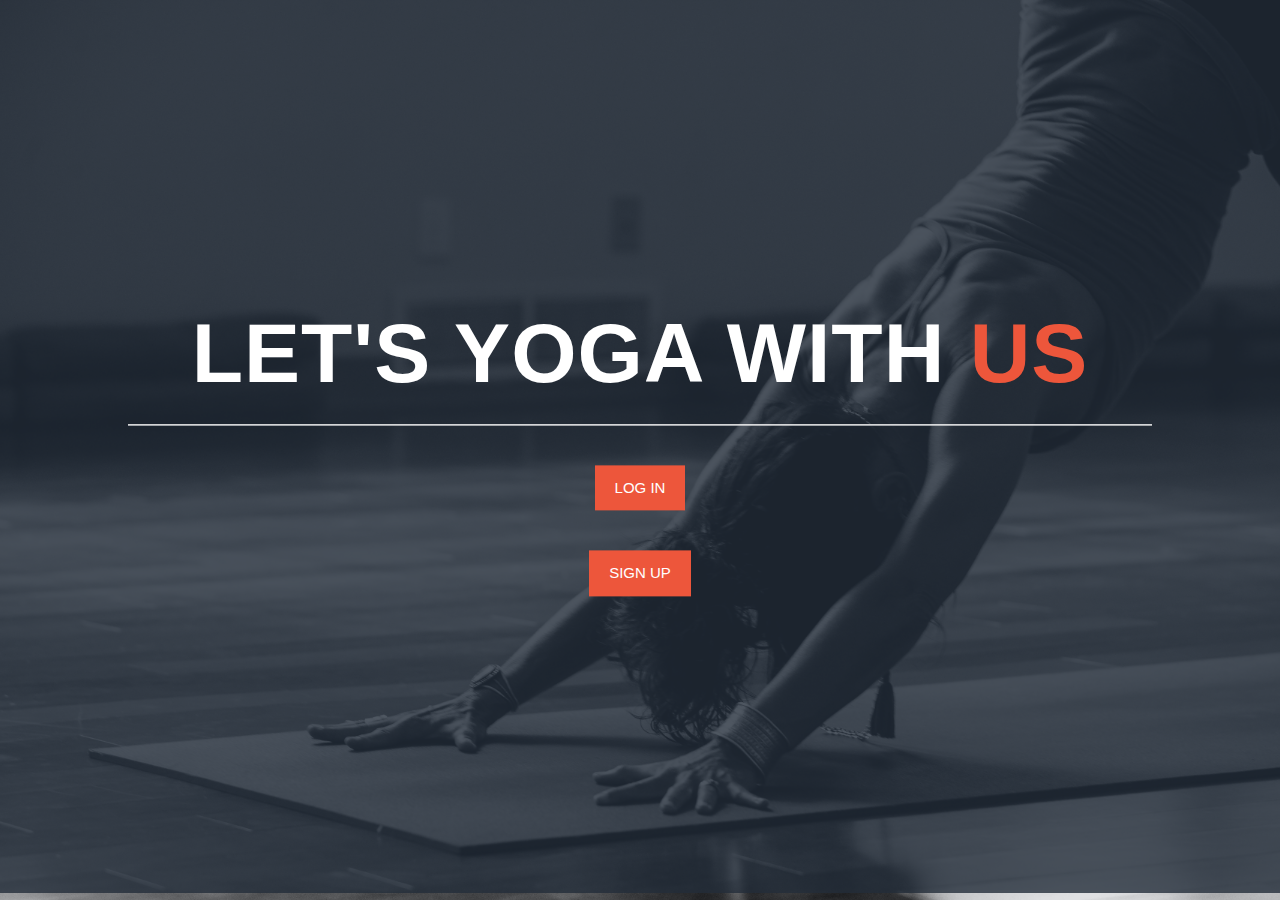
<file: index.html>
<!DOCTYPE html>
<html lang="en">

<head>

    <meta charset="utf-8">
    <meta name="viewport" content="width=device-width, initial-scale=1, shrink-to-fit=no">
    <meta name="description" content="">
    <meta name="author" content="">
    <link
        href="https://fonts.googleapis.com/css?family=Poppins:100,100i,200,200i,300,300i,400,400i,500,500i,600,600i,700,700i,800,800i,900,900i&display=swap"
        rel="stylesheet">

    <title>Home Training</title>
    <!-- Additional CSS Files -->
    <link rel="stylesheet" type="text/css" href="assets/css/bootstrap.min.css">
    <link rel="stylesheet" type="text/css" href="assets/css/font-awesome.css">
    <link rel="stylesheet" href="assets/css/templatemo-training-studio.css">

    <!-- Google login API -->
    <meta name="google-signin-client_id"
        content="917045726674-c1gb237js8rr6l16at1gtp9m15erf8kr.apps.googleusercontent.com">

    <!-- firebase -->
    <link rel="stylesheet" href="https://maxcdn.bootstrapcdn.com/bootstrap/3.3.7/css/bootstrap.min.css">
    <script src="https://ajax.googleapis.com/ajax/libs/jquery/3.3.1/jquery.min.js"></script>
    <script src="https://maxcdn.bootstrapcdn.com/bootstrap/3.3.7/js/bootstrap.min.js"></script>
</head>

<body>
    <!-- ***** Main Banner Area Start ***** -->
    <div class="main-banner" id="top">
        <img id="bg-video" src="assets/images/yoga_start.jpg" />
        </img>

        <div class="video-overlay header-text">
            <div class="caption2">
                <h2>Let's yoga with <em>US</em></h2>
                <hr color="white">
                <div class="start-button">
                    <a href="home.html">Log In</a>
                </div>
                <div class="start-button">
                    <a href="#">Sign Up</a>
                </div>
            </div>
        </div>

        
</body>

</html>
</file>
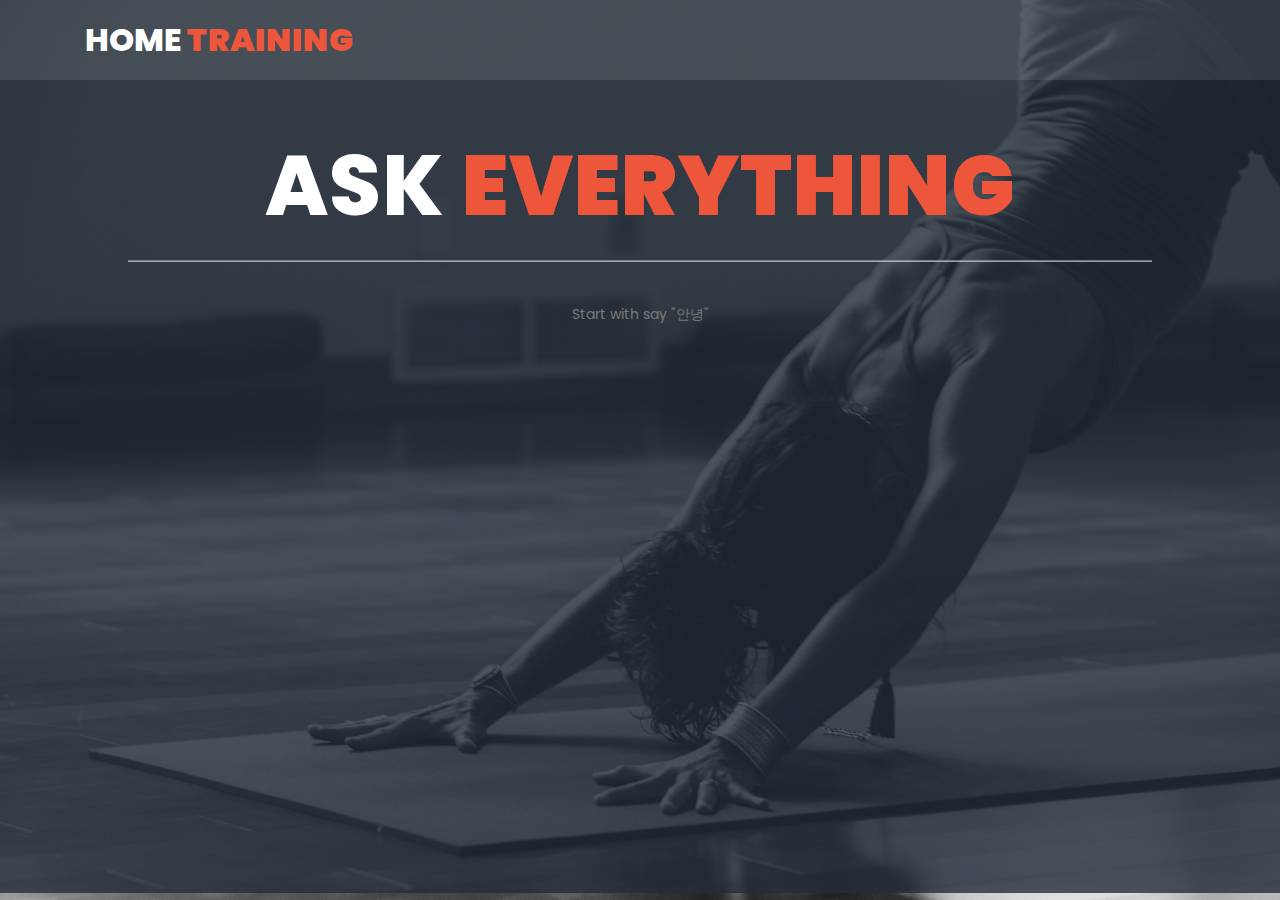
<file: chatbot.html>
<!DOCTYPE html>
<html lang="en">

<head>

    <meta charset="utf-8">
    <meta name="viewport" content="width=device-width, initial-scale=1, shrink-to-fit=no">
    <meta name="description" content="">
    <meta name="author" content="">
    <link
        href="https://fonts.googleapis.com/css?family=Poppins:100,100i,200,200i,300,300i,400,400i,500,500i,600,600i,700,700i,800,800i,900,900i&display=swap"
        rel="stylesheet">

    <title>Home Training</title>
    <!-- Additional CSS Files -->
    <link rel="stylesheet" type="text/css" href="assets/css/bootstrap.min.css">
    <link rel="stylesheet" type="text/css" href="assets/css/font-awesome.css">
    <link rel="stylesheet" href="assets/css/templatemo-training-studio.css">

    <!-- Google login API -->
    <meta name="google-signin-client_id"
        content="917045726674-c1gb237js8rr6l16at1gtp9m15erf8kr.apps.googleusercontent.com">
</head>

<body>
    <header class="header-area header-sticky">
        <div class="container">
            <div class="row">
                <div class="col-12">
                    <nav class="main-nav">
                        <!-- ***** Logo Start ***** -->
                        <a href="home.html" class="logo">Home<em> Training</em></a>
                        <!-- ***** Logo End ***** -->
                    </nav>
                </div>
            </div>
        </div>
    </header>

    <!-- ***** Main Banner Area Start ***** -->
    <div class="main-banner" id="top">
        <img id="bg-video" src="assets/images/yoga_start.jpg" />
        </img>

        <div class="video-overlay header-text">
            <div class="caption2">
                <br><h2>ask <em>everything</em></h2>
                <hr color="white"><br>
                <p>Start with say "안녕"</p><br><br>
                <iframe width="350" height="430" allow="microphone;" src="https://console.dialogflow.com/api-client/demo/embedded/67340164-2470-4cd7-8ea3-b295208eb671"></iframe>
            </div>
<!-- 
            <div class="section">
                <div style="float:center">
                    <iframe width="350" height="430" allow="microphone;" src="https://console.dialogflow.com/api-client/demo/embedded/ba72aae4-67af-4353-ae73-9547fdd35bac"></iframe> 
                </div>
            </div> -->
    </div>
        
</body>
</html>
</file>
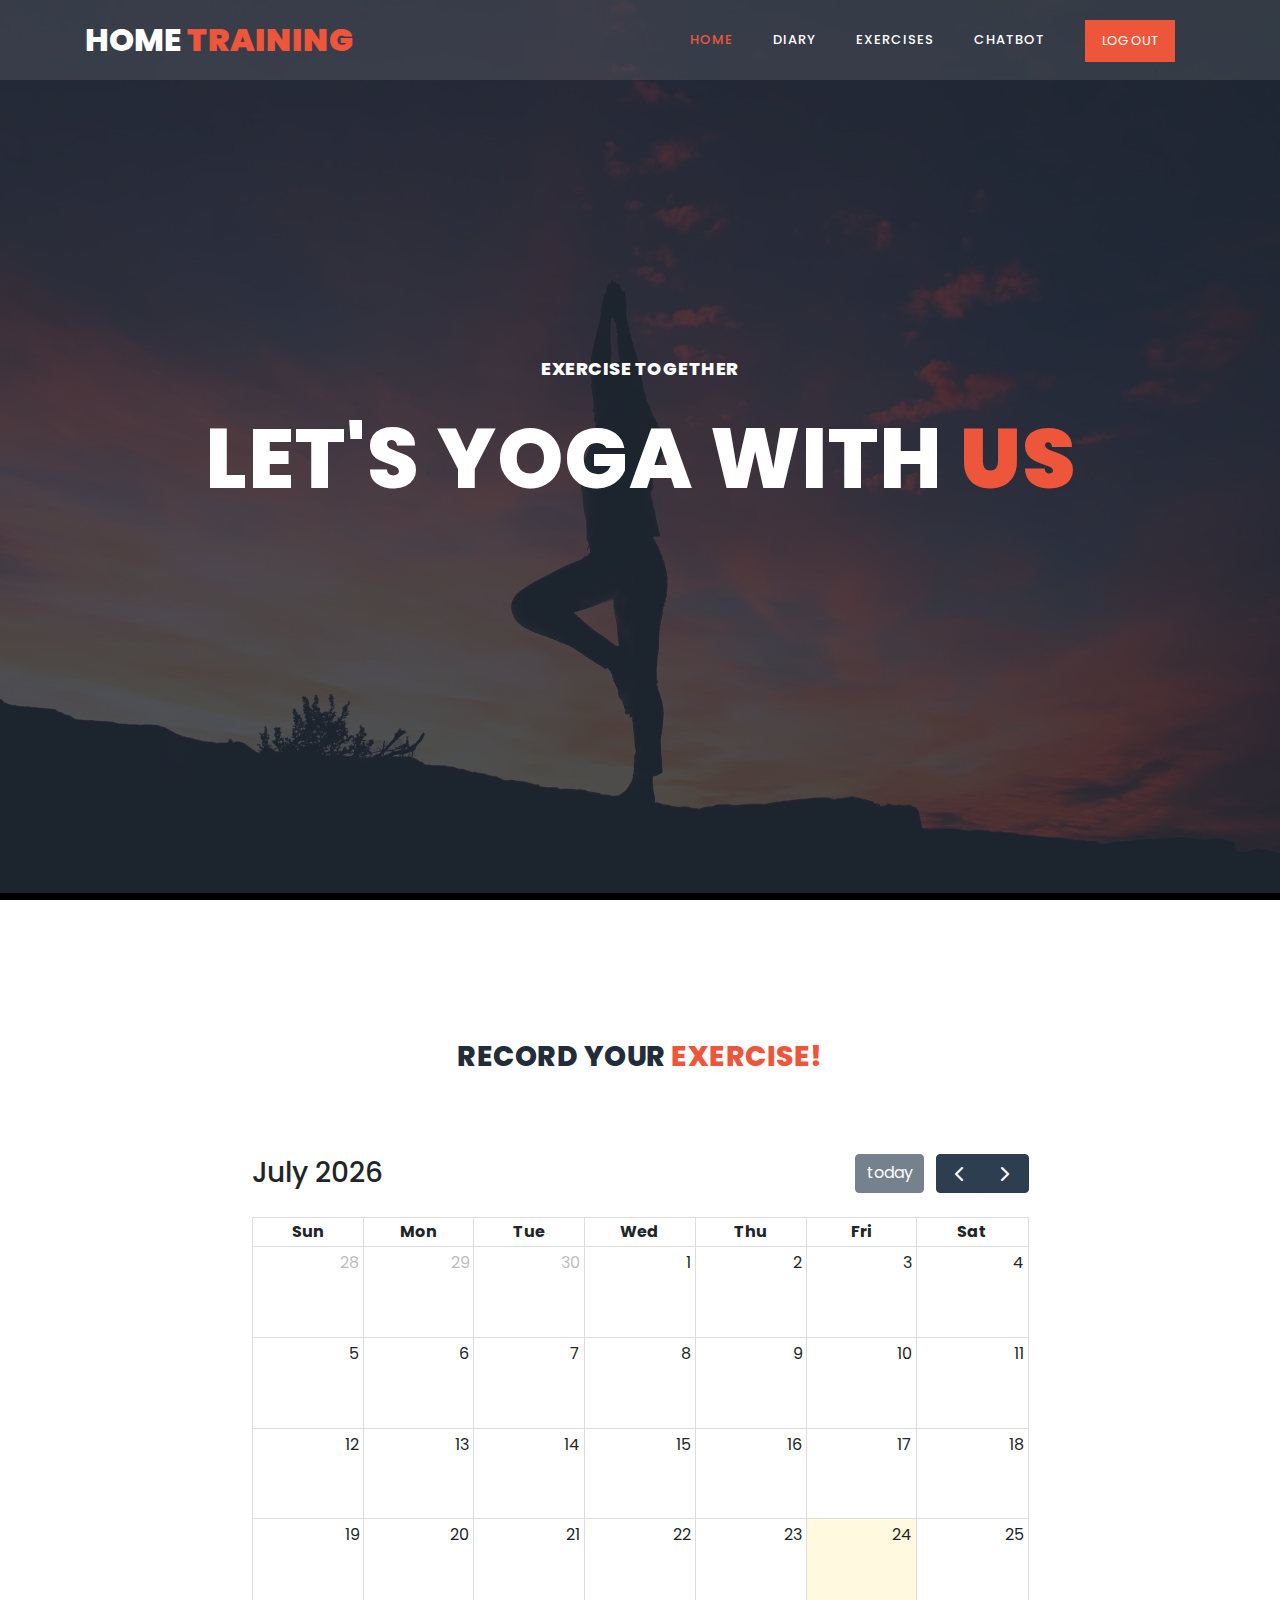
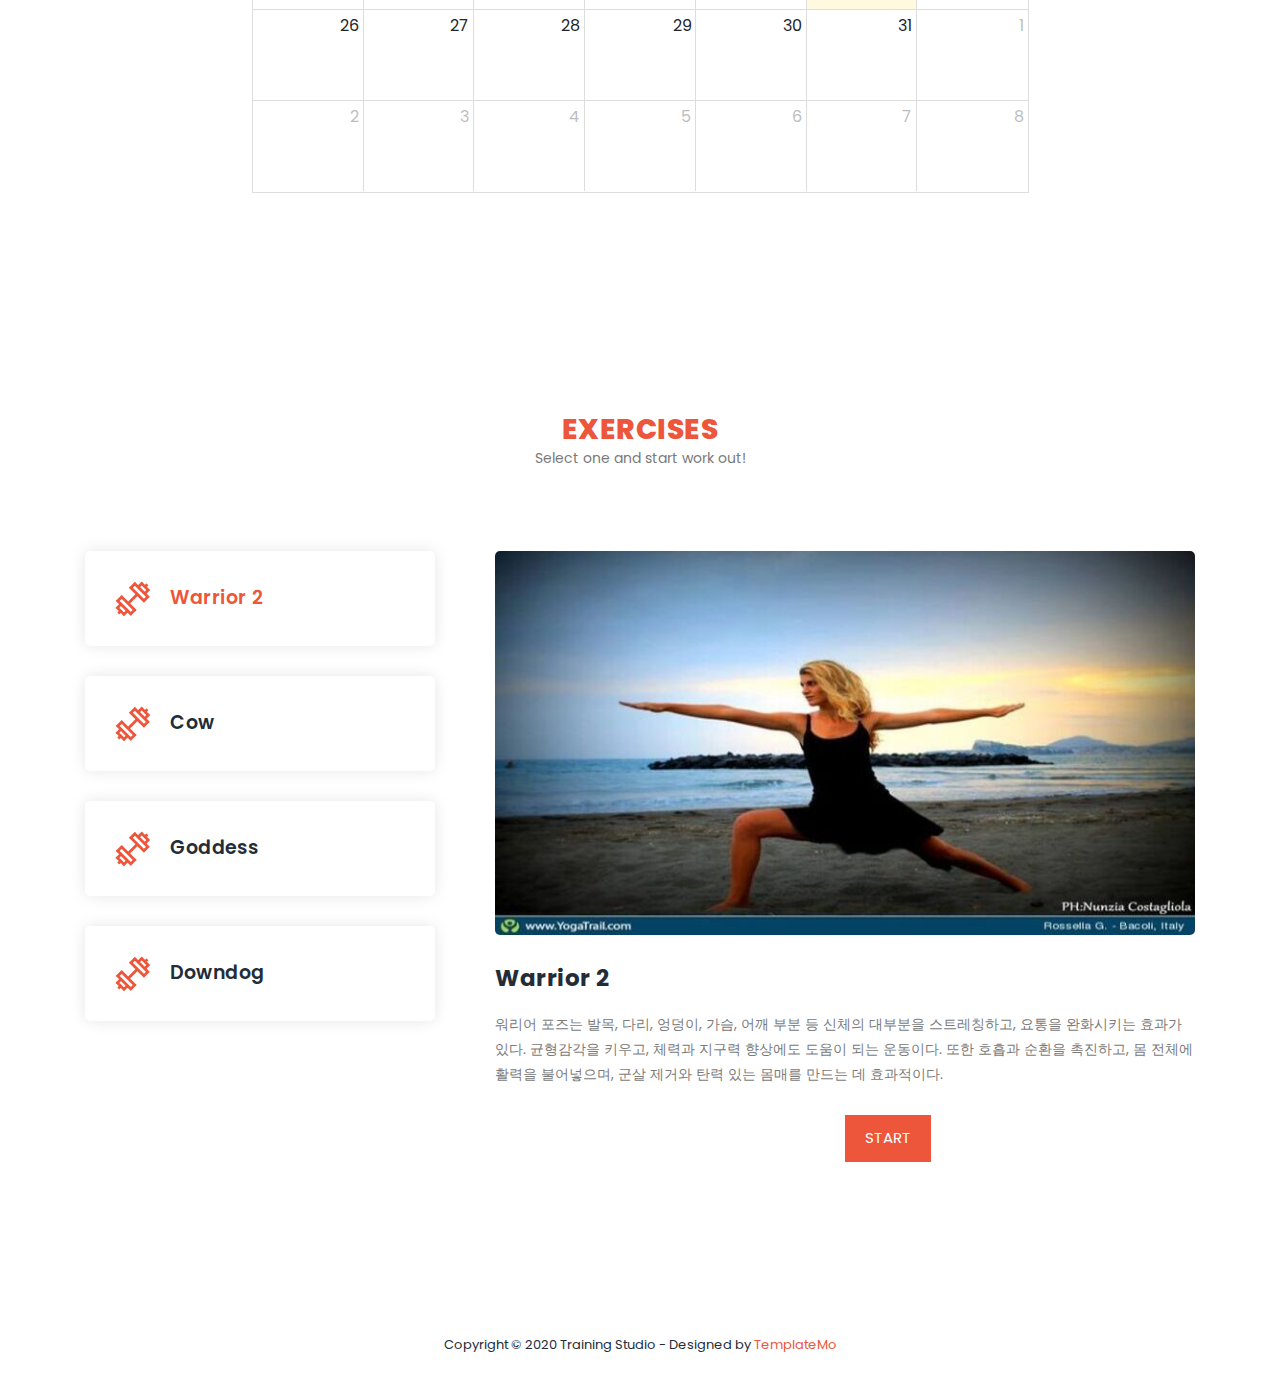
<file: home.html>
<!DOCTYPE html>
<html lang="en">

<head>

    <meta charset="utf-8">
    <meta name="viewport" content="width=device-width, initial-scale=1, shrink-to-fit=no">
    <meta name="description" content="">
    <meta name="author" content="">
    <link
        href="https://fonts.googleapis.com/css?family=Poppins:100,100i,200,200i,300,300i,400,400i,500,500i,600,600i,700,700i,800,800i,900,900i&display=swap"
        rel="stylesheet">

    <title>Home Training</title>
    <!--

TemplateMo 548 Training Studio

https://templatemo.com/tm-548-training-studio

-->
    <!-- Additional CSS Files -->
    <link rel="stylesheet" type="text/css" href="assets/css/bootstrap.min.css">

    <link rel="stylesheet" type="text/css" href="assets/css/font-awesome.css">

    <link rel="stylesheet" href="assets/css/templatemo-training-studio.css">

    <!-- Google login API -->
    <meta name="google-signin-client_id"
        content="917045726674-c1gb237js8rr6l16at1gtp9m15erf8kr.apps.googleusercontent.com">

    <!-- fullcalender -->
    <link href='fullcalendar-5.10.1/lib/main.css' rel='stylesheet' />
    <script src='fullcalendar-5.10.1/lib/main.js'></script>
    <script>

        document.addEventListener('DOMContentLoaded', function () {
            var calendarEl = document.getElementById('calendar');
            var calendar = new FullCalendar.Calendar(calendarEl, {
                initialView: 'dayGridMonth'
            });
            calendar.render();
        });

    </script>
</head>

<body>


    <!-- ***** Preloader Start ***** -->
    <div id="js-preloader" class="js-preloader">
        <div class="preloader-inner">
            <span class="dot"></span>
            <div class="dots">
                <span></span>
                <span></span>
                <span></span>
            </div>
        </div>
    </div>
    <!-- ***** Preloader End ***** -->


    <!-- ***** Header Area Start ***** -->
    <header class="header-area header-sticky">
        <div class="container">
            <div class="row">
                <div class="col-12">
                    <nav class="main-nav">
                        <!-- ***** Logo Start ***** -->
                        <a href="home.html" class="logo">Home<em> Training</em></a>
                        <!-- ***** Logo End ***** -->
                        <!-- ***** Menu Start ***** -->
                        <ul class="nav">
                            <li class="scroll-to-section"><a href="#top" class="active">Home</a></li>
                            <li class="scroll-to-section"><a href="#features">Diary</a></li>
                            <li class="scroll-to-section"><a href="#our-classes">Exercises</a></li>
                            <li class="scroll-to-section"><a href="chatbot.html">Chatbot</a></li>
                            <li id="GgCustomLogin">
                                <a href="javascript:void(0)">
                                    <span>Log out</span>
                                </a>
                            </li>
                        </ul>
                        <a class='menu-trigger'>
                            <span>Menu</span>
                        </a>
                        <!-- ***** Menu End ***** -->
                    </nav>
                </div>
            </div>
        </div>
    </header>
    <!-- ***** Header Area End ***** -->

    <!-- ***** Main Banner Area Start ***** -->
    <div class="main-banner" id="top">
        <img id="bg-video" src="assets/images/yoga_image.jpg" />
        </img>

        <div class="video-overlay header-text">
            <div class="caption">
                <h6>exercise together</h6>
                <h2>Let's yoga with <em>US</em></h2>
            </div>

        </div>

    </div>


    <!-- ***** Main Banner Area End ***** -->

    <!-- ***** Calendar Start ***** -->
    <section class="section" id="features">
        <div class="container">
            <div class="row">
                <div class="col-lg-6 offset-lg-3">
                    <div class="section-heading">
                        <h2>Record Your <em>exercise!</em></h2>
                    </div>
                </div>

            </div>
            <div id='calendar'></div>
        </div>
    </section>
    <!-- ***** Calendar End ***** -->

    <!-- ***** Our Classes Start ***** -->
    <section class="section" id="our-classes">
        <div class="container">
            <div class="row">
                <div class="col-lg-6 offset-lg-3">
                    <div class="section-heading">
                        <h2><em>Exercises</em></h2>
                        <p>Select one and start work out!</p>
                    </div>
                </div>
            </div>
            <div class="row" id="tabs">
                <div class="col-lg-4">
                    <ul>
                        <li><a href='#tabs-1'><img src="assets/images/tabs-first-icon.png" alt="">Warrior 2</a></li>
                        <li><a href='#tabs-2'><img src="assets/images/tabs-first-icon.png" alt="">Cow</a></a></li>
                        <li><a href='#tabs-3'><img src="assets/images/tabs-first-icon.png" alt="">Goddess</a></a></li>
                        <li><a href='#tabs-4'><img src="assets/images/tabs-first-icon.png" alt="">downdog</a></a></li>
                        <!-- <div class="main-rounded-button"><a href="#">View All Exercises</a></div> -->
                    </ul>
                </div>
                <div class="col-lg-8">
                    <section class='tabs-content'>
                        <article id='tabs-1'>
                            <img src="assets/images/warrior.jpg" alt="First Class">
                            <h4>Warrior 2</h4>
                            <p>워리어 포즈는 발목, 다리, 엉덩이, 가슴, 어깨 부분 등 신체의 대부분을 스트레칭하고, 요통을 완화시키는 효과가 있다.
                                균형감각을 키우고, 체력과 지구력 향상에도 도움이 되는 운동이다. 또한 호흡과 순환을 촉진하고, 몸 전체에 활력을 불어넣으며, 군살 제거와 탄력 있는 몸매를
                                만드는 데 효과적이다.
                            </p>
                            <div class="main-button">
                                <a href="warrior2.html">Start</a>
                            </div>
                        </article>
                        <article id='tabs-2'>
                            <img src="assets/images/cow.JPG" alt="Second Training">
                            <h4>Cow</h4>
                            <p>cow 자세는 통증 감소, 소화 불량 개선, 자세 교정, 평정심 유지 등의 효과가 있다. 특히 허리 부분의 통증을 감소시키는 효과를 얻을 수 있는데, 척추 주변의 근육을
                                튼튼하게 만들기 때문에 척추 질환을 예방할 수 있다. 뿐만 아니라 복부를 전체적으로 자극하고 순환을 촉진시킬 수 있어 전반적인 소화 시스템을 개선하여 소화 불량이나
                                변비 등을 예방할 수 있다.
                            </p>
                            <div class="main-button">
                                <a href="cow.html">Start</a>
                            </div>
                        </article>
                        <article id='tabs-3'>
                            <img src="assets/images/goddess.jpg" alt="Third Class">
                            <h4>Goddess</h4>
                            <p>이 동작은 힙을 유연성과 하체의 근력을 동시에 키울 수 있는 동작으로 하체가 약하신 분이나 골반이 틀어지신 분들, 특히 임산부와 여성분들에게 자주 추천하는
                                자세이다.</p><br>
                            <div class="main-button">
                                <a href="goddess.html">Start</a>
                            </div>
                        </article>
                        <article id='tabs-4'>
                            <img src="assets/images/downdog.jpg" alt="Fourth Training">
                            <h4>Downdog</h4>
                            <p>개가 기지개를 펴는 자세와 비슷하여 이름 붙여진 downdog 자세는 가장 효과적인 전신 스트레칭이라고 할 수 있다. 피로 회복, 혈액 순환, 허리 강화, 상체 근육과 골밀도 향상
                                등의 효과가 있다. 이 자세는 머리보다 심장이 위로 가기 때문에 몸 전체의 혈액의 흐름을 촉진하여 독소 제거, 면역력 향상, 혈압 조절 등의 많은 효과를 볼 수 있다. 
                                또한 팔과 어깨의 힘으로 체중을 버텨야 하기에 상체의 힘을 기르고 골밀도를 유지하는 데 도움을 주기도 한다.                                
                            </p>
                            <div class="main-button">
                                <a href="downdog.html">Start</a>
                            </div>
                        </article>
                    </section>
                </div>
            </div>
        </div>
    </section>
    <!-- ***** Our Classes End ***** -->

    <!-- ***** Footer Start ***** -->
    <footer>
        <div class="container">
            <div class="row">
                <div class="col-lg-12">
                    <p>Copyright &copy; 2020 Training Studio

                        - Designed by <a rel="nofollow" href="https://templatemo.com" class="tm-text-link"
                            target="_parent">TemplateMo</a></p>

                    <!-- You shall support us a little via PayPal to info@templatemo.com -->

                </div>
            </div>
        </div>
    </footer>

    <!-- jQuery -->
    <script src="assets/js/jquery-2.1.0.min.js"></script>

    <!-- Bootstrap -->
    <script src="assets/js/popper.js"></script>
    <script src="assets/js/bootstrap.min.js"></script>

    <!-- Plugins -->
    <script src="assets/js/scrollreveal.min.js"></script>
    <script src="assets/js/waypoints.min.js"></script>
    <script src="assets/js/jquery.counterup.min.js"></script>
    <script src="assets/js/imgfix.min.js"></script>
    <script src="assets/js/mixitup.js"></script>
    <script src="assets/js/accordions.js"></script>

    <!-- Global Init -->
    <script src="assets/js/custom.js"></script>


    </script>


    <!-- Google Login API -->

    <script>

        //처음 실행하는 함수
        function init() {
            gapi.load('auth2', function () {
                gapi.auth2.init();
                options = new gapi.auth2.SigninOptionsBuilder();
                options.setPrompt('select_account');
                // 추가는 Oauth 승인 권한 추가 후 띄어쓰기 기준으로 추가
                options.setScope('email profile openid https://www.googleapis.com/auth/user.birthday.read');
                // 인스턴스의 함수 호출 - element에 로그인 기능 추가
                // GgCustomLogin은 li태그안에 있는 ID, 위에 설정한 options와 아래 성공,실패시 실행하는 함수들
                gapi.auth2.getAuthInstance().attachClickHandler('GgCustomLogin', options, onSignIn, onSignInFailure);
            })
        }

        function onSignIn(googleUser) {
            var access_token = googleUser.getAuthResponse().access_token
            $.ajax({
                // people api를 이용하여 프로필 및 생년월일에 대한 선택동의후 가져온다.
                url: 'https://people.googleapis.com/v1/people/me'
                // key에 자신의 API 키를 넣습니다.
                , data: { personFields: 'birthdays', key: 'AIzaSyBOdmeC4SOSzXmPGLEM2vZueqiBSWKg3wk', 'access_token': access_token }
                , method: 'GET'
            })
                .done(function (e) {
                    //프로필을 가져온다.
                    var profile = googleUser.getBasicProfile();
                    console.log(profile)
                })
                .fail(function (e) {
                    console.log(e);
                })
        }
        function onSignInFailure(t) {
            console.log(t);
        }
    </script>

</body>

</html>
</file>
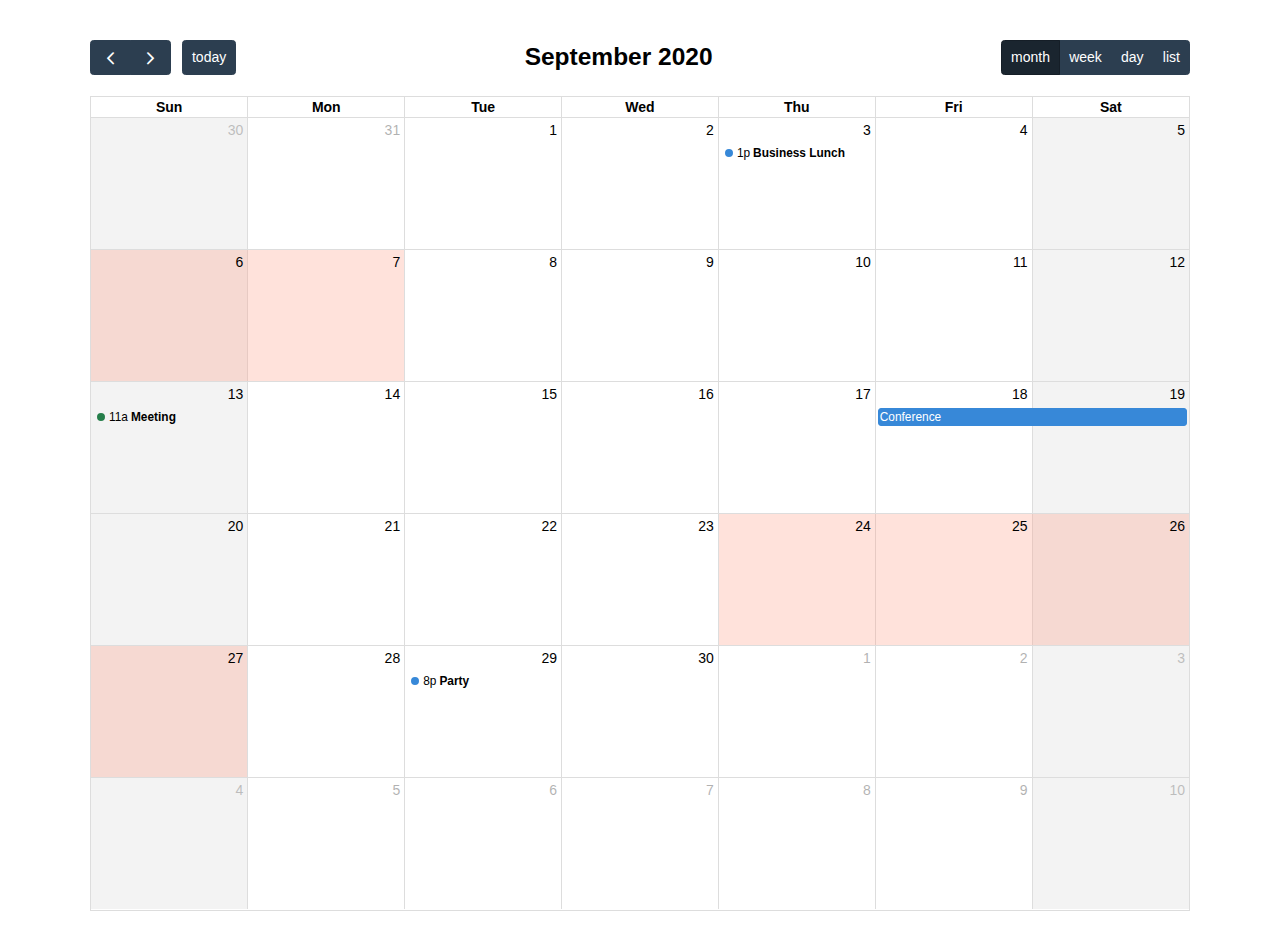
<file: fullcalendar-5.10.1/examples/background-events.html>
<!DOCTYPE html>
<html>
<head>
<meta charset='utf-8' />
<link href='../lib/main.css' rel='stylesheet' />
<script src='../lib/main.js'></script>
<script>

  document.addEventListener('DOMContentLoaded', function() {
    var calendarEl = document.getElementById('calendar');

    var calendar = new FullCalendar.Calendar(calendarEl, {
      headerToolbar: {
        left: 'prev,next today',
        center: 'title',
        right: 'dayGridMonth,timeGridWeek,timeGridDay,listMonth'
      },
      initialDate: '2020-09-12',
      navLinks: true, // can click day/week names to navigate views
      businessHours: true, // display business hours
      editable: true,
      selectable: true,
      events: [
        {
          title: 'Business Lunch',
          start: '2020-09-03T13:00:00',
          constraint: 'businessHours'
        },
        {
          title: 'Meeting',
          start: '2020-09-13T11:00:00',
          constraint: 'availableForMeeting', // defined below
          color: '#257e4a'
        },
        {
          title: 'Conference',
          start: '2020-09-18',
          end: '2020-09-20'
        },
        {
          title: 'Party',
          start: '2020-09-29T20:00:00'
        },

        // areas where "Meeting" must be dropped
        {
          groupId: 'availableForMeeting',
          start: '2020-09-11T10:00:00',
          end: '2020-09-11T16:00:00',
          display: 'background'
        },
        {
          groupId: 'availableForMeeting',
          start: '2020-09-13T10:00:00',
          end: '2020-09-13T16:00:00',
          display: 'background'
        },

        // red areas where no events can be dropped
        {
          start: '2020-09-24',
          end: '2020-09-28',
          overlap: false,
          display: 'background',
          color: '#ff9f89'
        },
        {
          start: '2020-09-06',
          end: '2020-09-08',
          overlap: false,
          display: 'background',
          color: '#ff9f89'
        }
      ]
    });

    calendar.render();
  });

</script>
<style>

  body {
    margin: 40px 10px;
    padding: 0;
    font-family: Arial, Helvetica Neue, Helvetica, sans-serif;
    font-size: 14px;
  }

  #calendar {
    max-width: 1100px;
    margin: 0 auto;
  }

</style>
</head>
<body>

  <div id='calendar'></div>

</body>
</html>
</file>
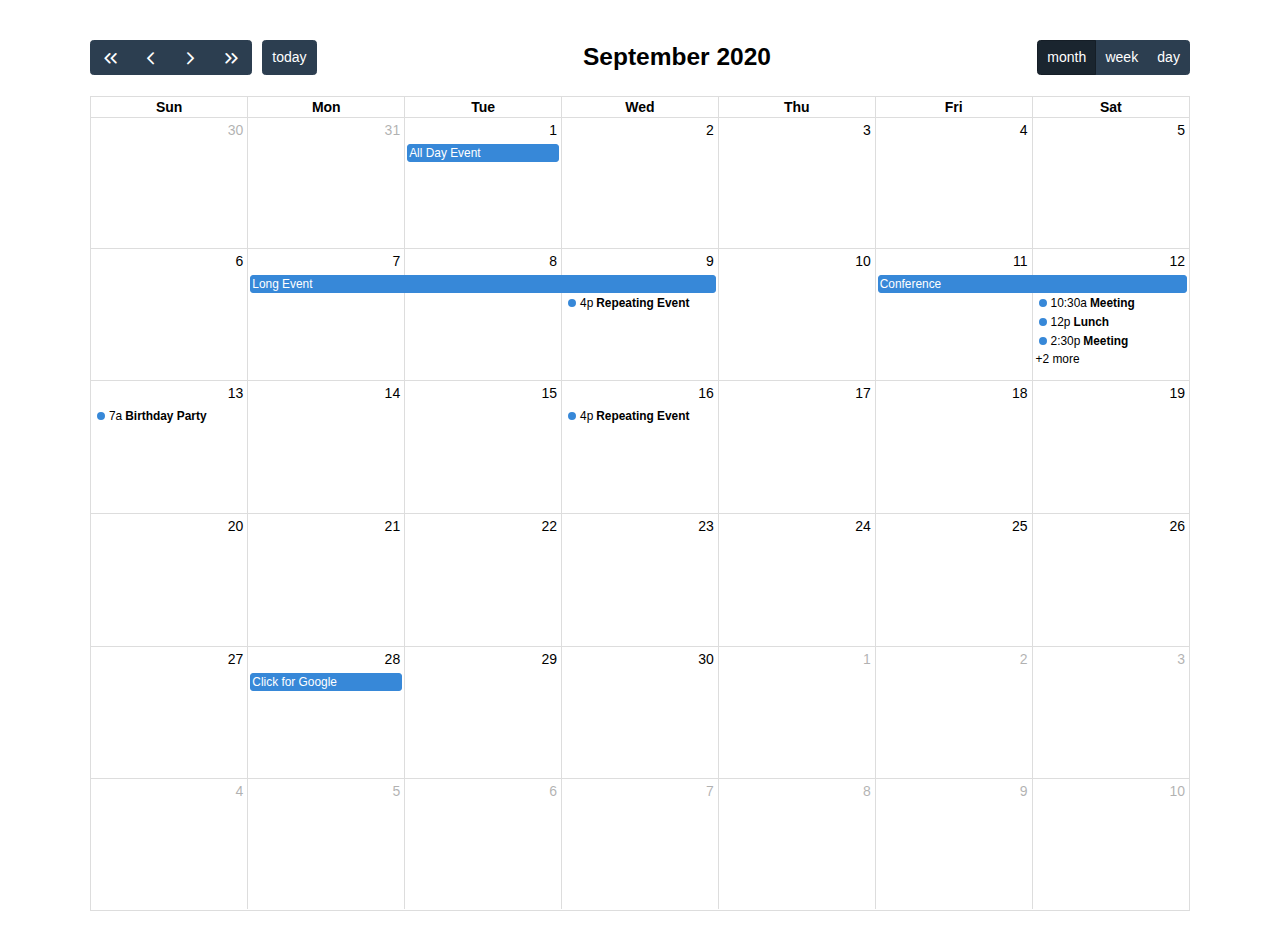
<file: fullcalendar-5.10.1/examples/daygrid-views.html>
<!DOCTYPE html>
<html>
<head>
<meta charset='utf-8' />
<link href='../lib/main.css' rel='stylesheet' />
<script src='../lib/main.js'></script>
<script>

  document.addEventListener('DOMContentLoaded', function() {
    var calendarEl = document.getElementById('calendar');

    var calendar = new FullCalendar.Calendar(calendarEl, {
      headerToolbar: {
        left: 'prevYear,prev,next,nextYear today',
        center: 'title',
        right: 'dayGridMonth,dayGridWeek,dayGridDay'
      },
      initialDate: '2020-09-12',
      navLinks: true, // can click day/week names to navigate views
      editable: true,
      dayMaxEvents: true, // allow "more" link when too many events
      events: [
        {
          title: 'All Day Event',
          start: '2020-09-01'
        },
        {
          title: 'Long Event',
          start: '2020-09-07',
          end: '2020-09-10'
        },
        {
          groupId: 999,
          title: 'Repeating Event',
          start: '2020-09-09T16:00:00'
        },
        {
          groupId: 999,
          title: 'Repeating Event',
          start: '2020-09-16T16:00:00'
        },
        {
          title: 'Conference',
          start: '2020-09-11',
          end: '2020-09-13'
        },
        {
          title: 'Meeting',
          start: '2020-09-12T10:30:00',
          end: '2020-09-12T12:30:00'
        },
        {
          title: 'Lunch',
          start: '2020-09-12T12:00:00'
        },
        {
          title: 'Meeting',
          start: '2020-09-12T14:30:00'
        },
        {
          title: 'Happy Hour',
          start: '2020-09-12T17:30:00'
        },
        {
          title: 'Dinner',
          start: '2020-09-12T20:00:00'
        },
        {
          title: 'Birthday Party',
          start: '2020-09-13T07:00:00'
        },
        {
          title: 'Click for Google',
          url: 'http://google.com/',
          start: '2020-09-28'
        }
      ]
    });

    calendar.render();
  });

</script>
<style>

  body {
    margin: 40px 10px;
    padding: 0;
    font-family: Arial, Helvetica Neue, Helvetica, sans-serif;
    font-size: 14px;
  }

  #calendar {
    max-width: 1100px;
    margin: 0 auto;
  }

</style>
</head>
<body>

  <div id='calendar'></div>

</body>
</html>
</file>
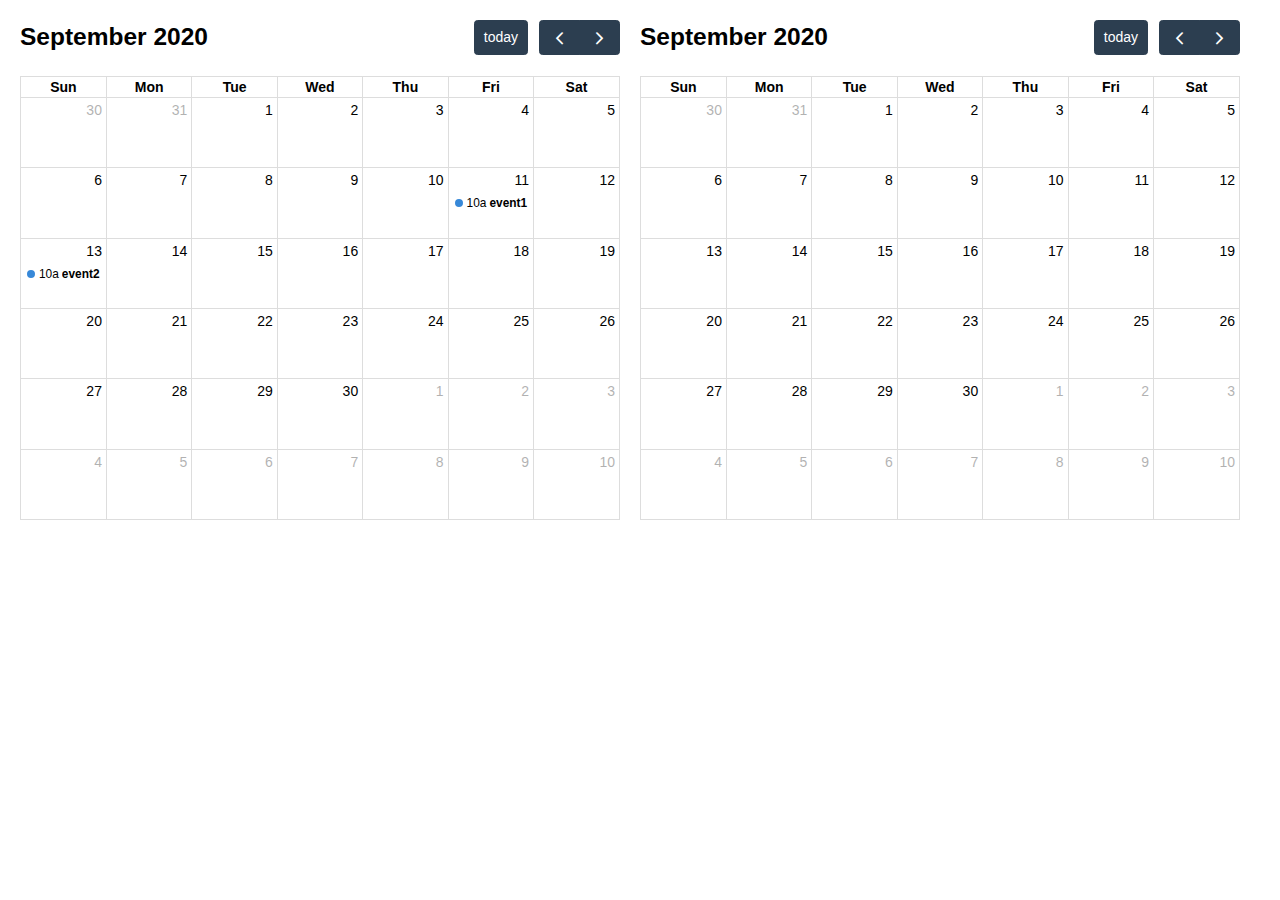
<file: fullcalendar-5.10.1/examples/external-dragging-2cals.html>
<!DOCTYPE html>
<html>
<head>
<meta charset='utf-8' />
<link href='../lib/main.css' rel='stylesheet' />
<script src='../lib/main.js'></script>
<script>

  document.addEventListener('DOMContentLoaded', function() {
    var srcCalendarEl = document.getElementById('source-calendar');
    var destCalendarEl = document.getElementById('destination-calendar');

    var srcCalendar = new FullCalendar.Calendar(srcCalendarEl, {
      editable: true,
      initialDate: '2020-09-12',
      events: [
        {
          title: 'event1',
          start: '2020-09-11T10:00:00',
          end: '2020-09-11T16:00:00'
        },
        {
          title: 'event2',
          start: '2020-09-13T10:00:00',
          end: '2020-09-13T16:00:00'
        }
      ],
      eventLeave: function(info) {
        console.log('event left!', info.event);
      }
    });

    var destCalendar = new FullCalendar.Calendar(destCalendarEl, {
      initialDate: '2020-09-12',
      editable: true,
      droppable: true, // will let it receive events!
      eventReceive: function(info) {
        console.log('event received!', info.event);
      }
    });

    srcCalendar.render();
    destCalendar.render();
  });

</script>
<style>

  body {
    margin: 20px 0 0 20px;
    font-size: 14px;
    font-family: Arial, Helvetica Neue, Helvetica, sans-serif;
  }

  #source-calendar,
  #destination-calendar {
    float: left;
    width: 600px;
    margin: 0 20px 20px 0;
  }

</style>
</head>
<body>

  <div id='source-calendar'></div>
  <div id='destination-calendar'></div>

</body>
</html>
</file>
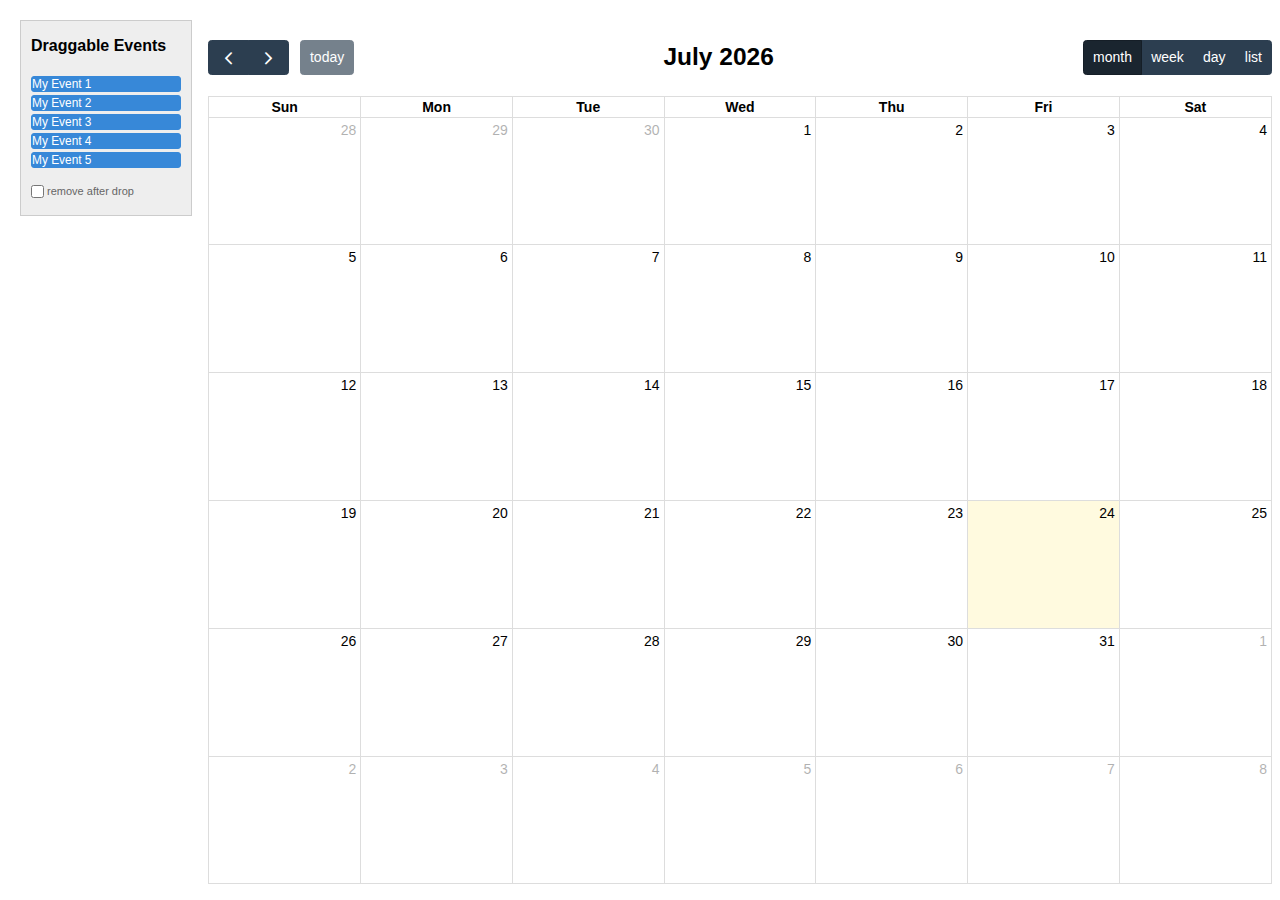
<file: fullcalendar-5.10.1/examples/external-dragging-builtin.html>
<!DOCTYPE html>
<html>
<head>
<meta charset='utf-8' />
<link href='../lib/main.css' rel='stylesheet' />
<script src='../lib/main.js'></script>
<script>

  document.addEventListener('DOMContentLoaded', function() {

    /* initialize the external events
    -----------------------------------------------------------------*/

    var containerEl = document.getElementById('external-events-list');
    new FullCalendar.Draggable(containerEl, {
      itemSelector: '.fc-event',
      eventData: function(eventEl) {
        return {
          title: eventEl.innerText.trim()
        }
      }
    });

    //// the individual way to do it
    // var containerEl = document.getElementById('external-events-list');
    // var eventEls = Array.prototype.slice.call(
    //   containerEl.querySelectorAll('.fc-event')
    // );
    // eventEls.forEach(function(eventEl) {
    //   new FullCalendar.Draggable(eventEl, {
    //     eventData: {
    //       title: eventEl.innerText.trim(),
    //     }
    //   });
    // });

    /* initialize the calendar
    -----------------------------------------------------------------*/

    var calendarEl = document.getElementById('calendar');
    var calendar = new FullCalendar.Calendar(calendarEl, {
      headerToolbar: {
        left: 'prev,next today',
        center: 'title',
        right: 'dayGridMonth,timeGridWeek,timeGridDay,listWeek'
      },
      editable: true,
      droppable: true, // this allows things to be dropped onto the calendar
      drop: function(arg) {
        // is the "remove after drop" checkbox checked?
        if (document.getElementById('drop-remove').checked) {
          // if so, remove the element from the "Draggable Events" list
          arg.draggedEl.parentNode.removeChild(arg.draggedEl);
        }
      }
    });
    calendar.render();

  });

</script>
<style>

  body {
    margin-top: 40px;
    font-size: 14px;
    font-family: Arial, Helvetica Neue, Helvetica, sans-serif;
  }

  #external-events {
    position: fixed;
    left: 20px;
    top: 20px;
    width: 150px;
    padding: 0 10px;
    border: 1px solid #ccc;
    background: #eee;
    text-align: left;
  }

  #external-events h4 {
    font-size: 16px;
    margin-top: 0;
    padding-top: 1em;
  }

  #external-events .fc-event {
    margin: 3px 0;
    cursor: move;
  }

  #external-events p {
    margin: 1.5em 0;
    font-size: 11px;
    color: #666;
  }

  #external-events p input {
    margin: 0;
    vertical-align: middle;
  }

  #calendar-wrap {
    margin-left: 200px;
  }

  #calendar {
    max-width: 1100px;
    margin: 0 auto;
  }

</style>
</head>
<body>
  <div id='wrap'>

    <div id='external-events'>
      <h4>Draggable Events</h4>

      <div id='external-events-list'>
        <div class='fc-event fc-h-event fc-daygrid-event fc-daygrid-block-event'>
          <div class='fc-event-main'>My Event 1</div>
        </div>
        <div class='fc-event fc-h-event fc-daygrid-event fc-daygrid-block-event'>
          <div class='fc-event-main'>My Event 2</div>
        </div>
        <div class='fc-event fc-h-event fc-daygrid-event fc-daygrid-block-event'>
          <div class='fc-event-main'>My Event 3</div>
        </div>
        <div class='fc-event fc-h-event fc-daygrid-event fc-daygrid-block-event'>
          <div class='fc-event-main'>My Event 4</div>
        </div>
        <div class='fc-event fc-h-event fc-daygrid-event fc-daygrid-block-event'>
          <div class='fc-event-main'>My Event 5</div>
        </div>
      </div>

      <p>
        <input type='checkbox' id='drop-remove' />
        <label for='drop-remove'>remove after drop</label>
      </p>
    </div>

    <div id='calendar-wrap'>
      <div id='calendar'></div>
    </div>

  </div>
</body>
</html>
</file>
<file: assets/css/templatemo-training-studio.css>
/*

TemplateMo 548 Training Studio

https://templatemo.com/tm-548-training-studio

*/

/* ---------------------------------------------
Table of contents
------------------------------------------------
01. font & reset css
02. reset
03. global styles
04. header
05. banner
06. features
07. testimonials
08. contact
09. footer
10. preloader
11. search
12. portfolio

--------------------------------------------- */
/* 
---------------------------------------------
font & reset css
--------------------------------------------- 
*/
@import url("https://fonts.googleapis.com/css?family=Poppins:100,100i,200,200i,300,300i,400,400i,500,500i,600,600i,700,700i,800,800i,900,900i");
/* 
---------------------------------------------
reset
--------------------------------------------- 
*/
html, body, div, span, applet, object, iframe, h1, h2, h3, h4, h5, h6, p, blockquote, div
pre, a, abbr, acronym, address, big, cite, code, del, dfn, em, font, img, ins, kbd, q,
s, samp, small, strike, strong, sub, sup, tt, var, b, u, i, center, dl, dt, dd, ol, ul, li,
figure, header, nav, section, article, aside, footer, figcaption {
  margin: 0;
  padding: 0;
  border: 0;
  outline: 0;
}

.clearfix:after {
  content: ".";
  display: block;
  clear: both;
  visibility: hidden;
  line-height: 0;
  height: 0;
}

.clearfix {
  display: inline-block;
}

html[xmlns] .clearfix {
  display: block;
}

* html .clearfix {
  height: 1%;
}

ul, li {
  padding: 0;
  margin: 0;
  list-style: none;
  
}

header, nav, section, article, aside, footer, hgroup {
  display: block;
}

* {
  box-sizing: border-box;
}

html, body {
  font-family: 'Poppins', sans-serif;
  font-weight: 400;
  background-color: #fff;
  font-size: 16px;
  -ms-text-size-adjust: 100%;
  -webkit-font-smoothing: antialiased;
  -moz-osx-font-smoothing: grayscale;
}

a {
  text-decoration: none !important;
}

h1, h2, h3, h4, h5, h6 {
  margin-top: 0px;
  margin-bottom: 0px;
}

ul {
  margin-bottom: 0px;
}

p {
  font-size: 14px;
  line-height: 25px;
  color: #7a7a7a;
}

/* 
---------------------------------------------
global styles
--------------------------------------------- 
*/
html,
body {
  background: #fff;
  font-family: 'Poppins', sans-serif;
}

::selection {
  background: #ed563b;
  color: #fff;
}

::-moz-selection {
  background: #ed563b;
  color: #fff;
}

@media (max-width: 991px) {
  html, body {
    overflow-x: hidden;
  }
  .mobile-top-fix {
    margin-top: 30px;
    margin-bottom: 0px;
  }
  .mobile-bottom-fix {
    margin-bottom: 30px;
  }
  .mobile-bottom-fix-big {
    margin-bottom: 60px;
  }
}

.section-heading {
  text-align: center;
  margin-top: 140px;
  margin-bottom: 80px;
}

.section-heading h2 {
  font-size: 28px;
  font-weight: 800;
  color: #232d39;
  text-transform: uppercase;
  letter-spacing: 0.5px;
  margin-top: 0px;
  margin-bottom: 0px;
}

.section-heading h2 em {
  font-style: normal;
  color: #ed563b;
}

.section-heading img {
  margin: 20px auto;
}

.dark-bg h2 {
  color: #fff;
}

.dark-bg p {
  color: #fff;
}

.main-button a {
  position:relative;
  left:50%;
  display: inline-block;
  font-size: 15px;
  padding: 12px 20px;
  background-color: #ed563b;
  color: #fff;
  text-align: center;
  font-weight: 400;
  text-transform: uppercase;
  transition: all .3s;
}

.main-button a:hover {
  background-color: #f9735b;
}

.start-button a {
  left:50%;
  display: inline-block;
  font-size: 15px;
  padding: 12px 20px;
  background-color: #ed563b;
  color: #fff;
  text-align: center;
  font-weight: 400;
  text-transform: uppercase;
  transition: all .3s;
  margin-top:20px;
  margin-bottom: 20px;
}

.start-button a:hover {
  background-color: #f9735b;
}


/* 
---------------------------------------------
header
--------------------------------------------- 
*/

.background-header {
  background: rgba(250,250,250,0.99) !important;
  height: 80px!important;
  position: fixed!important;
  top: 0px;
  left: 0px;
  right: 0px;
  box-shadow: 0px 0px 10px rgba(0,0,0,0.15)!important;
}

.background-header .logo,
.background-header .main-nav .nav li a {
  color: #232d39!important;
}

.background-header .main-nav .nav li:last-child a {
  color: #fff !important;
}

.background-header .main-nav .nav li:last-child a:hover {
  color: #fff!important;
}

.background-header .main-nav .nav li:hover a {
  color: #ed563b!important;
}

.background-header .nav li a.active {
  color: #ed563b!important;
}

.header-area {
  position: absolute;
  top: 0px;
  left: 0px;
  right: 0px;
  z-index: 100;
  height: 80px;
  background: rgba(250,250,250,0.1);
  -webkit-transition: all .5s ease 0s;
  -moz-transition: all .5s ease 0s;
  -o-transition: all .5s ease 0s;
  transition: all .5s ease 0s;
}

.header-area .main-nav {
  min-height: 80px;
  background: transparent;
}

.header-area .main-nav .logo {
  line-height: 80px;
  color: #fff;
  font-size: 32px;
  font-weight: 800;
  text-transform: uppercase;
  float: left;
  -webkit-transition: all 0.3s ease 0s;
  -moz-transition: all 0.3s ease 0s;
  -o-transition: all 0.3s ease 0s;
  transition: all 0.3s ease 0s;
}

.header-area .main-nav .logo em {
  font-style: normal;
  color: #ed563b;
  font-weight: 900;
}

.header-area .main-nav .nav {
  float: right;
  margin-top: 27px;
  margin-right: 0px;
  background-color: transparent;
  -webkit-transition: all 0.3s ease 0s;
  -moz-transition: all 0.3s ease 0s;
  -o-transition: all 0.3s ease 0s;
  transition: all 0.3s ease 0s;
  position: relative;
  z-index: 999;
}

.header-area .main-nav .nav li {
  padding-left: 20px;
  padding-right: 20px;
}

.header-area .main-nav .nav li a {
  display: block;
  font-weight: 500;
  font-size: 13px;
  color: #7a7a7a;
  text-transform: uppercase;
  -webkit-transition: all 0.3s ease 0s;
  -moz-transition: all 0.3s ease 0s;
  -o-transition: all 0.3s ease 0s;
  transition: all 0.3s ease 0s;
  height: 40px;
  line-height: 40px;
  border: transparent;
  letter-spacing: 1px;
}

.header-area .main-nav .nav li a {
  color: #fff;
}

.header-area .main-nav .nav li:last-child a {
  display: inline-block;
  font-size: 13px;
  padding: 11px 17px;
  background-color: #ed563b;
  color: #fff;
  text-align: center;
  font-weight: 400;
  letter-spacing: 0px;
  text-transform: uppercase;
  transition: all .3s;
  height: auto;
  line-height: 20px;
}

.header-area .main-nav .nav li:last-child a:hover {
  background-color: #f9735b;
  opacity: 1;
}

.header-area .main-nav .nav li:hover a,
.header-area .main-nav .nav li a.active {
  color: #ed563b!important;
  opacity: 1;
}

.background-header .main-nav .nav li:hover a,
.background-header .main-nav .nav li a.active {
  color: #ed563b!important;
  opacity: 1;
}

.header-area .main-nav .menu-trigger {
  cursor: pointer;
  display: block;
  position: absolute;
  top: 23px;
  width: 32px;
  height: 40px;
  text-indent: -9999em;
  z-index: 99;
  right: 40px;
  display: none;
}

.header-area .main-nav .menu-trigger span,
.header-area .main-nav .menu-trigger span:before,
.header-area .main-nav .menu-trigger span:after {
  -moz-transition: all 0.4s;
  -o-transition: all 0.4s;
  -webkit-transition: all 0.4s;
  transition: all 0.4s;
  background-color: #1e1e1e;
  display: block;
  position: absolute;
  width: 30px;
  height: 2px;
  left: 0;
}

.background-header .main-nav .menu-trigger span,
.background-header .main-nav .menu-trigger span:before,
.background-header .main-nav .menu-trigger span:after {
  background-color: #1e1e1e;
}

.header-area .main-nav .menu-trigger span:before,
.header-area .main-nav .menu-trigger span:after {
  -moz-transition: all 0.4s;
  -o-transition: all 0.4s;
  -webkit-transition: all 0.4s;
  transition: all 0.4s;
  background-color: #1e1e1e;
  display: block;
  position: absolute;
  width: 30px;
  height: 2px;
  left: 0;
  width: 75%;
}

.background-header .main-nav .menu-trigger span:before,
.background-header .main-nav .menu-trigger span:after {
  background-color: #1e1e1e;
}

.header-area .main-nav .menu-trigger span:before,
.header-area .main-nav .menu-trigger span:after {
  content: "";
}

.header-area .main-nav .menu-trigger span {
  top: 16px;
}

.header-area .main-nav .menu-trigger span:before {
  -moz-transform-origin: 33% 100%;
  -ms-transform-origin: 33% 100%;
  -webkit-transform-origin: 33% 100%;
  transform-origin: 33% 100%;
  top: -10px;
  z-index: 10;
}

.header-area .main-nav .menu-trigger span:after {
  -moz-transform-origin: 33% 0;
  -ms-transform-origin: 33% 0;
  -webkit-transform-origin: 33% 0;
  transform-origin: 33% 0;
  top: 10px;
}

.header-area .main-nav .menu-trigger.active span,
.header-area .main-nav .menu-trigger.active span:before,
.header-area .main-nav .menu-trigger.active span:after {
  background-color: transparent;
  width: 100%;
}

.header-area .main-nav .menu-trigger.active span:before {
  -moz-transform: translateY(6px) translateX(1px) rotate(45deg);
  -ms-transform: translateY(6px) translateX(1px) rotate(45deg);
  -webkit-transform: translateY(6px) translateX(1px) rotate(45deg);
  transform: translateY(6px) translateX(1px) rotate(45deg);
  background-color: #1e1e1e;
}

.background-header .main-nav .menu-trigger.active span:before {
  background-color: #1e1e1e;
}

.header-area .main-nav .menu-trigger.active span:after {
  -moz-transform: translateY(-6px) translateX(1px) rotate(-45deg);
  -ms-transform: translateY(-6px) translateX(1px) rotate(-45deg);
  -webkit-transform: translateY(-6px) translateX(1px) rotate(-45deg);
  transform: translateY(-6px) translateX(1px) rotate(-45deg);
  background-color: #1e1e1e;
}

.background-header .main-nav .menu-trigger.active span:after {
  background-color: #1e1e1e;
}

.header-area.header-sticky {
  min-height: 80px;
}

.header-area.header-sticky .nav {
  margin-top: 20px !important;
}

.header-area.header-sticky .nav li a.active {
  color: #ed563b;
}

@media (max-width: 1200px) {
  .header-area .main-nav .nav li {
    padding-left: 12px;
    padding-right: 12px;
  }
  .header-area .main-nav:before {
    display: none;
  }
}

@media (max-width: 767px) {
  .header-area .main-nav .logo {
    color: #1e1e1e;
  }
  .header-area.header-sticky .nav li a:hover,
  .header-area.header-sticky .nav li a.active {
    color: #ed563b!important;
    opacity: 1;
  }
  .header-area {
    background-color: #f7f7f7;
    padding: 0px 15px;
    height: 80px;
    box-shadow: none;
    text-align: center;
  }
  .header-area .container {
    padding: 0px;
  }
  .header-area .logo {
    margin-left: 30px;
  }
  .header-area .menu-trigger {
    display: block !important;
  }
  .header-area .main-nav {
    overflow: hidden;
  }
  .header-area .main-nav .nav {
    float: none;
    width: 100%;
    display: none;
    -webkit-transition: all 0s ease 0s;
    -moz-transition: all 0s ease 0s;
    -o-transition: all 0s ease 0s;
    transition: all 0s ease 0s;
    margin-left: 0px;
  }
  .header-area .main-nav .nav li:first-child {
    border-top: 1px solid #eee;
  }
  .header-area .main-nav .nav li:last-child {
    width: 100%;
    background-color: #ed563b;
    color: #fff;
  }
  .header-area .main-nav .nav li:last-child a {
    background-color: #ed563b!important;
  }
  .header-area .main-nav .nav li:last-child a:hover,
  .header-area .main-nav .nav li:last-child:hover a {
    background-color: #ed563b!important;
    color: #fff!important;
  }
  .header-area.header-sticky .nav {
    margin-top: 80px !important;
  }
  .header-area .main-nav .nav li {
    width: 100%;
    background: #fff;
    border-bottom: 1px solid #eee;
    padding-left: 0px !important;
    padding-right: 0px !important;
  }
  .header-area .main-nav .nav li a {
    height: 50px !important;
    line-height: 50px !important;
    padding: 0px !important;
    border: none !important;
    background: #f7f7f7 !important;
    color: #232d39 !important;
  }
  .header-area .main-nav .nav li:last-child a {
    color: #fff!important;
  }
  .header-area .main-nav .nav li a:hover {
    background: #eee !important;
    color: #ed563b!important;
  }
  .header-area .main-nav .nav li.submenu ul {
    position: relative;
    visibility: inherit;
    opacity: 1;
    z-index: 1;
    transform: translateY(0%);
    transition-delay: 0s, 0s, 0.3s;
    top: 0px;
    width: 100%;
    box-shadow: none;
    height: 0px;
  }
  .header-area .main-nav .nav li.submenu ul li a {
    font-size: 12px;
    font-weight: 400;
  }
  .header-area .main-nav .nav li.submenu ul li a:hover:before {
    width: 0px;
  }
  .header-area .main-nav .nav li.submenu ul.active {
    height: auto !important;
  }
  .header-area .main-nav .nav li.submenu:after {
    color: #3B566E;
    right: 25px;
    font-size: 14px;
    top: 15px;
  }
  .header-area .main-nav .nav li.submenu:hover ul, .header-area .main-nav .nav li.submenu:focus ul {
    height: 0px;
  }
}

@media (min-width: 767px) {
  .header-area .main-nav .nav {
    display: flex !important;
  }
}


/* 
---------------------------------------------
banner
--------------------------------------------- 
*/

.main-banner {
  position: relative;
}

#bg-video {
    min-width: 100%;
    min-height: 100vh;
    max-width: 100%;
    max-height: 100vh;
    object-fit: cover;
    z-index: -1;
}

#bg-video::-webkit-media-controls {
    display: none !important;
}

.video-overlay {
    position: absolute;
    background-color: rgba(35,45,57,0.8);
    top: 0;
    left: 0;
    bottom: 7px;
    width: 100%;
}

.main-banner .caption {
  text-align: center;
  position: absolute;
  width: 80%;
  left: 50%;
  top: 50%;
  transform: translate(-50%,-50%);
}

.main-banner .caption h6 {
  margin-top: 0px;
  font-size: 18px;
  text-transform: uppercase;
  font-weight: 800;
  color: #fff;
  letter-spacing: 0.5px;
}

.main-banner .caption h2 {
  margin-top: 30px;
  margin-bottom: 25px;
  font-size: 84px;
  text-transform: uppercase;
  font-weight: 800;
  color: #fff;
  letter-spacing: 1px;
}

.main-banner .caption h2 em {
  font-style: normal;
  color: #ed563b;
  font-weight: 900;
}


.main-banner .caption2 {
  text-align: center;
  position: absolute;
  width: 80%;
  left: 50%;
  top: 50%;
  transform: translate(-50%,-50%);
}

.main-banner .caption2 h6 {
  margin-top: 0px;
  font-size: 18px;
  text-transform: uppercase;
  font-weight: 800;
  color: #fff;
  letter-spacing: 0.5px;
}

.main-banner .caption2 h2 {
  margin-top: 30px;
  margin-bottom: 25px;
  font-size: 84px;
  text-transform: uppercase;
  font-weight: 800;
  color: #fff;
  letter-spacing: 1px;
}

.main-banner .caption2 h2 em {
  font-style: normal;
  color: #ed563b;
  font-weight: 900;
}


/*
---------------------------------------------
features
---------------------------------------------
*/

#features {
  margin-bottom: 80px;
}

.feature-item {
  display: inline-block;
  margin-bottom: 60px;
}

.feature-item .left-icon img {
  float: left;
  margin-right: 30px;
}

.feature-item .right-content {
  display: inline;
}

.feature-item .right-content h4 {
  margin-top: 0px;
  margin-bottom:  7px;
  letter-spacing: 0.25px;
  color: #232d39;
  font-size: 19px;
  font-weight: 600;
  text-transform: capitalize;
}

.feature-item .right-content a.text-button {
  margin-top: 7px;
  display: inline-block;
  font-size: 13px;
  text-transform: uppercase;
  color: #ed563b;
  font-weight: 500;
}

/*
---------------------------------------------
subscribe
---------------------------------------------
*/

#call-to-action {
  padding: 120px 0px;
  background-image: url(../images/cta-bg.jpg);
  background-position: center center;
  background-repeat: no-repeat;
  background-size: cover;
  text-align: center;
}

.cta-content h2 {
  font-size: 36px;
  text-transform: uppercase;
  font-weight: 800;
  color: #fff;
  letter-spacing: 1px;
}

.cta-content h2 em {
  font-style: normal;
  color: #ed563b;
}

.cta-content p {
  font-size: 16px;
  color: #fff;
  margin: 15px 0px 25px 0px;
}

#calendar{
  width:70%;
  margin:auto;
}

/*
--------------------------------------------
Our Classes
--------------------------------------------
*/

#our-classes {
  margin-bottom: 140px;
}

#tabs ul {
  margin: 0;
  padding: 0;
}
#tabs ul li {
  margin-bottom: 30px;
  display: inline-block;
  width: 100%;
}
#tabs ul li:last-child {
  margin-bottom: 0px;
}
#tabs ul li a {
  text-transform: capitalize;
  width: 100%;
  padding: 30px 30px;
  display: inline-block;
  background-color: #fff;
  box-shadow: 0px 0px 15px rgba(0,0,0,0.1);
  border-radius: 5px;
  font-size: 19px;
  color: #232d39;
  letter-spacing: 0.5px;
  font-weight: 600;
  transition: all 0.3s;
}
#tabs .main-rounded-button a {
  text-align: center;
  padding: 20px 30px;
  width: 100%;
  border-radius: 5px;
  display: inline-block;
  box-shadow: 0px 0px 15px rgba(0,0,0,0.1);
  color: #fff;
  font-size: 19px;
  letter-spacing: 0.5px;
  font-weight: 600;
  background-color: #ed563b;
}
#tabs .main-rounded-button a:hover {
  background-color: #f9735b;
}
#tabs ul li a img {
  max-width: 100%;
  margin-right: 20px;
}
#tabs ul .ui-tabs-active span {
  background: #faf5b2;
  border: #faf5b2;
  line-height: 90px;
  border-bottom: none;
}
#tabs ul .ui-tabs-active a {
  color: #ed563b;
}
#tabs ul .ui-tabs-active span {
  color: #1e1e1e;
}
.tabs-content {
  margin-left: 30px;
  text-align: left;
  display: inline-block;
  transition: all 0.3s;
}
.tabs-content img {
  max-width: 100%;
  overflow: hidden;
  border-radius: 5px;
}
.tabs-content h4 {
  font-size: 23px;
  font-weight: 700;
  color: #232d39;
  letter-spacing: 0.5px;
  margin-bottom: 20px;
  margin-top: 30px;
}
.tabs-content p {
  font-size: 14px;
  color: #7a7a7a;
  margin-bottom: 28px;
}


/* 
---------------------------------------------
schedule
--------------------------------------------- 
*/

#schedule {
  padding: 0px 0px 140px 0px;
  background-image: url(../images/ranking.jpg);
  background-position: center center;
  background-repeat: no-repeat;
  background-size: cover;
}

#schedule table {
  width: 100%;
  text-align: center;
  border: 1px solid #fff;
}

#schedule table tbody {
  border-top: 1px solid #fff; 
}

#schedule table tbody tr {
  border-bottom: 1px solid #fff;
}

#schedule table tbody tr td {
  border-right: 1px solid #fff;
  height: 100px;
}

#schedule table tr td {
  color: #fff;
  font-size: 13px;
  text-transform: capitalize;
  font-weight: 500;
  letter-spacing: 0.25px;
}

.schedule-table.filtering .ts-item {
    opacity: 0;
    transition: all 0.5s;
}

.schedule-table.filtering .ts-item.show {
    opacity: 1;
    transition: all 0.5s;
}

#schedule .filters {
  margin-bottom: 40px;
}
#schedule .filters ul {
  padding: 0;
  text-align: center;
}
#schedule .filters ul li {
  list-style: none;
  display: inline;
  cursor: pointer;
  position: relative;
  margin-right: 10px;
  font-size: 15px;
  font-weight: 500;
  color: #fff;
  text-transform: capitalize;
  -webkit-transition: all 0.3s ease-in-out;
  -moz-transition: all 0.3s ease-in-out;
  -o-transition: all 0.3s ease-in-out;
  -ms-transition: all 0.3s ease-in-out;
  transition: all 0.3s ease-in-out;
}
#schedule .filters ul li:after {
  content: "/";
  margin-left: 10px;
  color: #fff;
}
#schedule .filters ul li:last-child {
  margin-right: 0px;
}
#schedule .filters ul li:last-child::after {
  display: none;
}
#schedule .filters ul li.active,
#schedule .filters ul li:hover {
  color: #ed563b;
}
#schedule .filters-content {
  margin-top: 50px;
}
#schedule .filters-content .show {
  opacity: 1;
  visibility: visible;
  transition: all 350ms;
}
#schedule .filters-content .hide {
  opacity: 0;
  visibility: hidden;
  transition: all 350ms;
}


/* 
---------------------------------------------
trainers
--------------------------------------------- 
*/

#trainers .trainer-item {
  background-color: #fff;
  border-radius: 5px;
  box-shadow: 0px 0px 15px rgba(0,0,0,0.1);
  padding: 40px;
}

#trainers .trainer-item img {
  width: 100%;
  border-radius: 5px;
}

#trainers .trainer-item span {
  font-size: 13px;
  font-weight: 500;
  color: #ed563b;
  display: inline-block;
  margin-top: 25px;
  margin-bottom: 10px;
}

#trainers .trainer-item h4 {
  font-size: 19px;
  font-weight: 600;
  color: #232d39;
  letter-spacing: 0.5px;
  margin-bottom: 18px;
}

#trainers .trainer-item p {
  margin-bottom: 20px;
}

#trainers .trainer-item ul.social-icons li {
  display: inline-block;
  margin-right: 12px;
}

#trainers .trainer-item ul.social-icons li:last-child {
  margin-right: 0px;
}

#trainers .trainer-item ul.social-icons li a {
  color: #232d39;
  transition: all .3s;
}

#trainers .trainer-item ul.social-icons li a:hover {
  color: #ed563b;
}


/* 
---------------------------------------------
contact
--------------------------------------------- 
*/

#contact-us {
  margin-top: 140px;
}

#contact-us .container-fluid .col-lg-6 {
  padding: 0px;
}

#contact-us .contact-form {
  padding: 80px;
  background-image: url(../images/contact-bg.jpg);
  background-position: center center;
  background-repeat: no-repeat;
  background-size: cover;
}

#contact-us .contact-form #contact {
  background-color: #fff;
  padding: 40px;
  border-radius: 5px;
}

.contact-form input,
.contact-form textarea {
  color: #7a7a7a;
  font-size: 13px;
  border: 1px solid #ddd;
  background-color: #fff;
  width: 100%;
  height: 40px;
  outline: none;
  line-height: 40px;
  padding: 0px 10px;
  -webkit-appearance: none;
  -moz-appearance: none;
  appearance: none;
  margin-bottom: 30px;
}

.contact-form textarea {
  height: 150px;
  resize: none;
}

.contact-form ::-webkit-input-placeholder { /* Edge */
  color: #7a7a7a;
}

.contact-form :-ms-input-placeholder { /* Internet Explorer 10-11 */
  color: #7a7a7a;
}

.contact-form ::placeholder {
  color: #7a7a7a;
}

.contact-form button {
  display: inline-block;
  font-size: 13px;
  padding: 11px 17px;
  background-color: #ed563b;
  color: #fff;
  text-align: center;
  font-weight: 400;
  text-transform: uppercase;
  transition: all .3s;
  border: none;
  outline: none;
  margin-top: -8px;
}

.contact-form button:hover {
  background-color: #f9735b;
}




/* 
---------------------------------------------
footer
--------------------------------------------- 
*/
footer {
  text-align: center;
  padding: 30px 0px;
}

footer p {
  color: #232d39;
  font-size: 13px;
}

footer p a {
  cursor: pointer;
  color: #ed563b;
}

footer p a:hover {
  color: #ed563b;
}



/* 
---------------------------------------------
preloader
--------------------------------------------- 
*/

.js-preloader {
    position: fixed;
    top: 0;
    left: 0;
    right: 0;
    bottom: 0;
    background-color: #232d39;
    display: -webkit-box;
    display: flex;
    -webkit-box-align: center;
    align-items: center;
    -webkit-box-pack: center;
    justify-content: center;
    opacity: 1;
    visibility: visible;
    z-index: 9999;
    -webkit-transition: opacity 0.25s ease;
    transition: opacity 0.25s ease;
}

.js-preloader.loaded {
    opacity: 0;
    visibility: hidden;
    pointer-events: none;
}

@-webkit-keyframes dot {
    50% {
        -webkit-transform: translateX(96px);
        transform: translateX(96px);
    }
}

@keyframes dot {
    50% {
        -webkit-transform: translateX(96px);
        transform: translateX(96px);
    }
}

@-webkit-keyframes dots {
    50% {
        -webkit-transform: translateX(-31px);
        transform: translateX(-31px);
    }
}

@keyframes dots {
    50% {
        -webkit-transform: translateX(-31px);
        transform: translateX(-31px);
    }
}

.preloader-inner {
    position: relative;
    width: 142px;
    height: 40px;
    background: #232d39;
}

.preloader-inner .dot {
    position: absolute;
    width: 16px;
    height: 16px;
    top: 12px;
    left: 15px;
    background: #fff;
    border-radius: 50%;
    -webkit-transform: translateX(0);
    transform: translateX(0);
    -webkit-animation: dot 2.8s infinite;
    animation: dot 2.8s infinite;
}

.preloader-inner .dots {
    -webkit-transform: translateX(0);
    transform: translateX(0);
    margin-top: 12px;
    margin-left: 31px;
    -webkit-animation: dots 2.8s infinite;
    animation: dots 2.8s infinite;
}

.preloader-inner .dots span {
    display: block;
    float: left;
    width: 16px;
    height: 16px;
    margin-left: 16px;
    background: #fff;
    border-radius: 50%;
}

button.btn1 {
  position: absolute;
  top: 98%;
  left : 45%; 
  border: 1px solid skyblue;
  background-color: rgba(0,0,0,0);
  color: skyblue;
  padding: 5px;
  border-radius: 5px;
}
button.btn2 {
  position: absolute;
  top: 98%;
  left : 50%;
  border: 1px solid skyblue;
  background-color: rgba(0,0,0,0);
  color: skyblue;
  padding: 5px;
  border-radius: 5px;
}
button.btn1:hover {
  background-color: skyblue;
  color: white;
}
button.btn2:hover {
  background-color: skyblue;
  color: white;
}


/* 
---------------------------------------------
responsive
--------------------------------------------- 
*/


@media (max-width: 992px) {

  .main-banner .caption h2 {
    font-size: 64px;
  }
  #features {
    margin-bottom: 110px;
  }
  #features .feature-item {
    margin-bottom: 30px;
  }
  #our-classes .tabs-content {
    margin-left: 0px;
    margin-top: 30px;
  }
  .trainer-item {
    margin-bottom: 30px;
  }
  #contact-us #map {
    margin-bottom: -7px;
  }
  #contact-us .contact-form {
    padding: 30px;
  }
  #contact-us .contact-form #contact {
    padding: 30px;
  }

}

@media (max-width: 450px) {
  .feature-item .right-content a.text-button {
    margin-left: 130px;
  }
}
</file>
<file: fullcalendar-5.10.1/lib/main.css>
/* classes attached to <body> */
/* TODO: make fc-event selector work when calender in shadow DOM */
.fc-not-allowed,
.fc-not-allowed .fc-event { /* override events' custom cursors */
  cursor: not-allowed;
}

/* TODO: not attached to body. attached to specific els. move */
.fc-unselectable {
  -webkit-user-select: none;
     -moz-user-select: none;
      -ms-user-select: none;
          user-select: none;
  -webkit-touch-callout: none;
  -webkit-tap-highlight-color: rgba(0, 0, 0, 0);
}
.fc {
  /* layout of immediate children */
  display: flex;
  flex-direction: column;

  font-size: 1em
}
.fc,
  .fc *,
  .fc *:before,
  .fc *:after {
    box-sizing: border-box;
  }
.fc table {
    border-collapse: collapse;
    border-spacing: 0;
    font-size: 1em; /* normalize cross-browser */
  }
.fc th {
    text-align: center;
  }
.fc th,
  .fc td {
    vertical-align: top;
    padding: 0;
  }
.fc a[data-navlink] {
    cursor: pointer;
  }
.fc a[data-navlink]:hover {
    text-decoration: underline;
  }
.fc-direction-ltr {
  direction: ltr;
  text-align: left;
}
.fc-direction-rtl {
  direction: rtl;
  text-align: right;
}
.fc-theme-standard td,
  .fc-theme-standard th {
    border: 1px solid #ddd;
    border: 1px solid var(--fc-border-color, #ddd);
  }
/* for FF, which doesn't expand a 100% div within a table cell. use absolute positioning */
/* inner-wrappers are responsible for being absolute */
/* TODO: best place for this? */
.fc-liquid-hack td,
  .fc-liquid-hack th {
    position: relative;
  }

@font-face {
  font-family: 'fcicons';
  src: url("[data-uri]") format('truetype');
  font-weight: normal;
  font-style: normal;
}

.fc-icon {
  /* added for fc */
  display: inline-block;
  width: 1em;
  height: 1em;
  text-align: center;
  -webkit-user-select: none;
     -moz-user-select: none;
      -ms-user-select: none;
          user-select: none;

  /* use !important to prevent issues with browser extensions that change fonts */
  font-family: 'fcicons' !important;
  speak: none;
  font-style: normal;
  font-weight: normal;
  font-variant: normal;
  text-transform: none;
  line-height: 1;

  /* Better Font Rendering =========== */
  -webkit-font-smoothing: antialiased;
  -moz-osx-font-smoothing: grayscale;
}

.fc-icon-chevron-left:before {
  content: "\e900";
}

.fc-icon-chevron-right:before {
  content: "\e901";
}

.fc-icon-chevrons-left:before {
  content: "\e902";
}

.fc-icon-chevrons-right:before {
  content: "\e903";
}

.fc-icon-minus-square:before {
  content: "\e904";
}

.fc-icon-plus-square:before {
  content: "\e905";
}

.fc-icon-x:before {
  content: "\e906";
}
/*
Lots taken from Flatly (MIT): https://bootswatch.com/4/flatly/bootstrap.css

These styles only apply when the standard-theme is activated.
When it's NOT activated, the fc-button classes won't even be in the DOM.
*/
.fc {

  /* reset */

}
.fc .fc-button {
    border-radius: 0;
    overflow: visible;
    text-transform: none;
    margin: 0;
    font-family: inherit;
    font-size: inherit;
    line-height: inherit;
  }
.fc .fc-button:focus {
    outline: 1px dotted;
    outline: 5px auto -webkit-focus-ring-color;
  }
.fc .fc-button {
    -webkit-appearance: button;
  }
.fc .fc-button:not(:disabled) {
    cursor: pointer;
  }
.fc .fc-button::-moz-focus-inner {
    padding: 0;
    border-style: none;
  }
.fc {

  /* theme */

}
.fc .fc-button {
    display: inline-block;
    font-weight: 400;
    text-align: center;
    vertical-align: middle;
    -webkit-user-select: none;
       -moz-user-select: none;
        -ms-user-select: none;
            user-select: none;
    background-color: transparent;
    border: 1px solid transparent;
    padding: 0.4em 0.65em;
    font-size: 1em;
    line-height: 1.5;
    border-radius: 0.25em;
  }
.fc .fc-button:hover {
    text-decoration: none;
  }
.fc .fc-button:focus {
    outline: 0;
    box-shadow: 0 0 0 0.2rem rgba(44, 62, 80, 0.25);
  }
.fc .fc-button:disabled {
    opacity: 0.65;
  }
.fc {

  /* "primary" coloring */

}
.fc .fc-button-primary {
    color: #fff;
    color: var(--fc-button-text-color, #fff);
    background-color: #2C3E50;
    background-color: var(--fc-button-bg-color, #2C3E50);
    border-color: #2C3E50;
    border-color: var(--fc-button-border-color, #2C3E50);
  }
.fc .fc-button-primary:hover {
    color: #fff;
    color: var(--fc-button-text-color, #fff);
    background-color: #1e2b37;
    background-color: var(--fc-button-hover-bg-color, #1e2b37);
    border-color: #1a252f;
    border-color: var(--fc-button-hover-border-color, #1a252f);
  }
.fc .fc-button-primary:disabled { /* not DRY */
    color: #fff;
    color: var(--fc-button-text-color, #fff);
    background-color: #2C3E50;
    background-color: var(--fc-button-bg-color, #2C3E50);
    border-color: #2C3E50;
    border-color: var(--fc-button-border-color, #2C3E50); /* overrides :hover */
  }
.fc .fc-button-primary:focus {
    box-shadow: 0 0 0 0.2rem rgba(76, 91, 106, 0.5);
  }
.fc .fc-button-primary:not(:disabled):active,
  .fc .fc-button-primary:not(:disabled).fc-button-active {
    color: #fff;
    color: var(--fc-button-text-color, #fff);
    background-color: #1a252f;
    background-color: var(--fc-button-active-bg-color, #1a252f);
    border-color: #151e27;
    border-color: var(--fc-button-active-border-color, #151e27);
  }
.fc .fc-button-primary:not(:disabled):active:focus,
  .fc .fc-button-primary:not(:disabled).fc-button-active:focus {
    box-shadow: 0 0 0 0.2rem rgba(76, 91, 106, 0.5);
  }
.fc {

  /* icons within buttons */

}
.fc .fc-button .fc-icon {
    vertical-align: middle;
    font-size: 1.5em; /* bump up the size (but don't make it bigger than line-height of button, which is 1.5em also) */
  }
.fc .fc-button-group {
    position: relative;
    display: inline-flex;
    vertical-align: middle;
  }
.fc .fc-button-group > .fc-button {
    position: relative;
    flex: 1 1 auto;
  }
.fc .fc-button-group > .fc-button:hover {
    z-index: 1;
  }
.fc .fc-button-group > .fc-button:focus,
  .fc .fc-button-group > .fc-button:active,
  .fc .fc-button-group > .fc-button.fc-button-active {
    z-index: 1;
  }
.fc-direction-ltr .fc-button-group > .fc-button:not(:first-child) {
    margin-left: -1px;
    border-top-left-radius: 0;
    border-bottom-left-radius: 0;
  }
.fc-direction-ltr .fc-button-group > .fc-button:not(:last-child) {
    border-top-right-radius: 0;
    border-bottom-right-radius: 0;
  }
.fc-direction-rtl .fc-button-group > .fc-button:not(:first-child) {
    margin-right: -1px;
    border-top-right-radius: 0;
    border-bottom-right-radius: 0;
  }
.fc-direction-rtl .fc-button-group > .fc-button:not(:last-child) {
    border-top-left-radius: 0;
    border-bottom-left-radius: 0;
  }
.fc .fc-toolbar {
    display: flex;
    justify-content: space-between;
    align-items: center;
  }
.fc .fc-toolbar.fc-header-toolbar {
    margin-bottom: 1.5em;
  }
.fc .fc-toolbar.fc-footer-toolbar {
    margin-top: 1.5em;
  }
.fc .fc-toolbar-title {
    font-size: 1.75em;
    margin: 0;
  }
.fc-direction-ltr .fc-toolbar > * > :not(:first-child) {
    margin-left: .75em; /* space between */
  }
.fc-direction-rtl .fc-toolbar > * > :not(:first-child) {
    margin-right: .75em; /* space between */
  }
.fc-direction-rtl .fc-toolbar-ltr { /* when the toolbar-chunk positioning system is explicitly left-to-right */
    flex-direction: row-reverse;
  }
.fc .fc-scroller {
    -webkit-overflow-scrolling: touch;
    position: relative; /* for abs-positioned elements within */
  }
.fc .fc-scroller-liquid {
    height: 100%;
  }
.fc .fc-scroller-liquid-absolute {
    position: absolute;
    top: 0;
    right: 0;
    left: 0;
    bottom: 0;
  }
.fc .fc-scroller-harness {
    position: relative;
    overflow: hidden;
    direction: ltr;
      /* hack for chrome computing the scroller's right/left wrong for rtl. undone below... */
      /* TODO: demonstrate in codepen */
  }
.fc .fc-scroller-harness-liquid {
    height: 100%;
  }
.fc-direction-rtl .fc-scroller-harness > .fc-scroller { /* undo above hack */
    direction: rtl;
  }
.fc-theme-standard .fc-scrollgrid {
    border: 1px solid #ddd;
    border: 1px solid var(--fc-border-color, #ddd); /* bootstrap does this. match */
  }
.fc .fc-scrollgrid,
    .fc .fc-scrollgrid table { /* all tables (self included) */
      width: 100%; /* because tables don't normally do this */
      table-layout: fixed;
    }
.fc .fc-scrollgrid table { /* inner tables */
      border-top-style: hidden;
      border-left-style: hidden;
      border-right-style: hidden;
    }
.fc .fc-scrollgrid {

    border-collapse: separate;
    border-right-width: 0;
    border-bottom-width: 0;

  }
.fc .fc-scrollgrid-liquid {
    height: 100%;
  }
.fc .fc-scrollgrid-section { /* a <tr> */
    height: 1px /* better than 0, for firefox */

  }
.fc .fc-scrollgrid-section > td {
      height: 1px; /* needs a height so inner div within grow. better than 0, for firefox */
    }
.fc .fc-scrollgrid-section table {
      height: 1px;
        /* for most browsers, if a height isn't set on the table, can't do liquid-height within cells */
        /* serves as a min-height. harmless */
    }
.fc .fc-scrollgrid-section-liquid > td {
      height: 100%; /* better than `auto`, for firefox */
    }
.fc .fc-scrollgrid-section > * {
    border-top-width: 0;
    border-left-width: 0;
  }
.fc .fc-scrollgrid-section-header > *,
  .fc .fc-scrollgrid-section-footer > * {
    border-bottom-width: 0;
  }
.fc .fc-scrollgrid-section-body table,
  .fc .fc-scrollgrid-section-footer table {
    border-bottom-style: hidden; /* head keeps its bottom border tho */
  }
.fc {

  /* stickiness */

}
.fc .fc-scrollgrid-section-sticky > * {
    background: #fff;
    background: var(--fc-page-bg-color, #fff);
    position: sticky;
    z-index: 3; /* TODO: var */
    /* TODO: box-shadow when sticking */
  }
.fc .fc-scrollgrid-section-header.fc-scrollgrid-section-sticky > * {
    top: 0; /* because border-sharing causes a gap at the top */
      /* TODO: give safari -1. has bug */
  }
.fc .fc-scrollgrid-section-footer.fc-scrollgrid-section-sticky > * {
    bottom: 0; /* known bug: bottom-stickiness doesn't work in safari */
  }
.fc .fc-scrollgrid-sticky-shim { /* for horizontal scrollbar */
    height: 1px; /* needs height to create scrollbars */
    margin-bottom: -1px;
  }
.fc-sticky { /* no .fc wrap because used as child of body */
  position: sticky;
}
.fc .fc-view-harness {
    flex-grow: 1; /* because this harness is WITHIN the .fc's flexbox */
    position: relative;
  }
.fc {

  /* when the harness controls the height, make the view liquid */

}
.fc .fc-view-harness-active > .fc-view {
    position: absolute;
    top: 0;
    right: 0;
    bottom: 0;
    left: 0;
  }
.fc .fc-col-header-cell-cushion {
    display: inline-block; /* x-browser for when sticky (when multi-tier header) */
    padding: 2px 4px;
  }
.fc .fc-bg-event,
  .fc .fc-non-business,
  .fc .fc-highlight {
    /* will always have a harness with position:relative/absolute, so absolutely expand */
    position: absolute;
    top: 0;
    left: 0;
    right: 0;
    bottom: 0;
  }
.fc .fc-non-business {
    background: rgba(215, 215, 215, 0.3);
    background: var(--fc-non-business-color, rgba(215, 215, 215, 0.3));
  }
.fc .fc-bg-event {
    background: rgb(143, 223, 130);
    background: var(--fc-bg-event-color, rgb(143, 223, 130));
    opacity: 0.3;
    opacity: var(--fc-bg-event-opacity, 0.3)
  }
.fc .fc-bg-event .fc-event-title {
      margin: .5em;
      font-size: .85em;
      font-size: var(--fc-small-font-size, .85em);
      font-style: italic;
    }
.fc .fc-highlight {
    background: rgba(188, 232, 241, 0.3);
    background: var(--fc-highlight-color, rgba(188, 232, 241, 0.3));
  }
.fc .fc-cell-shaded,
  .fc .fc-day-disabled {
    background: rgba(208, 208, 208, 0.3);
    background: var(--fc-neutral-bg-color, rgba(208, 208, 208, 0.3));
  }
/* link resets */
/* ---------------------------------------------------------------------------------------------------- */
a.fc-event,
a.fc-event:hover {
  text-decoration: none;
}
/* cursor */
.fc-event[href],
.fc-event.fc-event-draggable {
  cursor: pointer;
}
/* event text content */
/* ---------------------------------------------------------------------------------------------------- */
.fc-event .fc-event-main {
    position: relative;
    z-index: 2;
  }
/* dragging */
/* ---------------------------------------------------------------------------------------------------- */
.fc-event-dragging:not(.fc-event-selected) { /* MOUSE */
    opacity: 0.75;
  }
.fc-event-dragging.fc-event-selected { /* TOUCH */
    box-shadow: 0 2px 7px rgba(0, 0, 0, 0.3);
  }
/* resizing */
/* ---------------------------------------------------------------------------------------------------- */
/* (subclasses should hone positioning for touch and non-touch) */
.fc-event .fc-event-resizer {
    display: none;
    position: absolute;
    z-index: 4;
  }
.fc-event:hover, /* MOUSE */
.fc-event-selected { /* TOUCH */

}
.fc-event:hover .fc-event-resizer, .fc-event-selected .fc-event-resizer {
    display: block;
  }
.fc-event-selected .fc-event-resizer {
    border-radius: 4px;
    border-radius: calc(var(--fc-event-resizer-dot-total-width, 8px) / 2);
    border-width: 1px;
    border-width: var(--fc-event-resizer-dot-border-width, 1px);
    width: 8px;
    width: var(--fc-event-resizer-dot-total-width, 8px);
    height: 8px;
    height: var(--fc-event-resizer-dot-total-width, 8px);
    border-style: solid;
    border-color: inherit;
    background: #fff;
    background: var(--fc-page-bg-color, #fff)

    /* expand hit area */

  }
.fc-event-selected .fc-event-resizer:before {
      content: '';
      position: absolute;
      top: -20px;
      left: -20px;
      right: -20px;
      bottom: -20px;
    }
/* selecting (always TOUCH) */
/* OR, focused by tab-index */
/* (TODO: maybe not the best focus-styling for .fc-daygrid-dot-event) */
/* ---------------------------------------------------------------------------------------------------- */
.fc-event-selected,
.fc-event:focus {
  box-shadow: 0 2px 5px rgba(0, 0, 0, 0.2)

  /* expand hit area (subclasses should expand) */

}
.fc-event-selected:before, .fc-event:focus:before {
    content: "";
    position: absolute;
    z-index: 3;
    top: 0;
    left: 0;
    right: 0;
    bottom: 0;
  }
.fc-event-selected,
.fc-event:focus {

  /* dimmer effect */

}
.fc-event-selected:after, .fc-event:focus:after {
    content: "";
    background: rgba(0, 0, 0, 0.25);
    background: var(--fc-event-selected-overlay-color, rgba(0, 0, 0, 0.25));
    position: absolute;
    z-index: 1;

    /* assume there's a border on all sides. overcome it. */
    /* sometimes there's NOT a border, in which case the dimmer will go over */
    /* an adjacent border, which looks fine. */
    top: -1px;
    left: -1px;
    right: -1px;
    bottom: -1px;
  }
/*
A HORIZONTAL event
*/
.fc-h-event { /* allowed to be top-level */
  display: block;
  border: 1px solid #3788d8;
  border: 1px solid var(--fc-event-border-color, #3788d8);
  background-color: #3788d8;
  background-color: var(--fc-event-bg-color, #3788d8)

}
.fc-h-event .fc-event-main {
    color: #fff;
    color: var(--fc-event-text-color, #fff);
  }
.fc-h-event .fc-event-main-frame {
    display: flex; /* for make fc-event-title-container expand */
  }
.fc-h-event .fc-event-time {
    max-width: 100%; /* clip overflow on this element */
    overflow: hidden;
  }
.fc-h-event .fc-event-title-container { /* serves as a container for the sticky cushion */
    flex-grow: 1;
    flex-shrink: 1;
    min-width: 0; /* important for allowing to shrink all the way */
  }
.fc-h-event .fc-event-title {
    display: inline-block; /* need this to be sticky cross-browser */
    vertical-align: top; /* for not messing up line-height */
    left: 0;  /* for sticky */
    right: 0; /* for sticky */
    max-width: 100%; /* clip overflow on this element */
    overflow: hidden;
  }
.fc-h-event.fc-event-selected:before {
    /* expand hit area */
    top: -10px;
    bottom: -10px;
  }
/* adjust border and border-radius (if there is any) for non-start/end */
.fc-direction-ltr .fc-daygrid-block-event:not(.fc-event-start),
.fc-direction-rtl .fc-daygrid-block-event:not(.fc-event-end) {
  border-top-left-radius: 0;
  border-bottom-left-radius: 0;
  border-left-width: 0;
}
.fc-direction-ltr .fc-daygrid-block-event:not(.fc-event-end),
.fc-direction-rtl .fc-daygrid-block-event:not(.fc-event-start) {
  border-top-right-radius: 0;
  border-bottom-right-radius: 0;
  border-right-width: 0;
}
/* resizers */
.fc-h-event:not(.fc-event-selected) .fc-event-resizer {
  top: 0;
  bottom: 0;
  width: 8px;
  width: var(--fc-event-resizer-thickness, 8px);
}
.fc-direction-ltr .fc-h-event:not(.fc-event-selected) .fc-event-resizer-start,
.fc-direction-rtl .fc-h-event:not(.fc-event-selected) .fc-event-resizer-end {
  cursor: w-resize;
  left: -4px;
  left: calc(-0.5 * var(--fc-event-resizer-thickness, 8px));
}
.fc-direction-ltr .fc-h-event:not(.fc-event-selected) .fc-event-resizer-end,
.fc-direction-rtl .fc-h-event:not(.fc-event-selected) .fc-event-resizer-start {
  cursor: e-resize;
  right: -4px;
  right: calc(-0.5 * var(--fc-event-resizer-thickness, 8px));
}
/* resizers for TOUCH */
.fc-h-event.fc-event-selected .fc-event-resizer {
  top: 50%;
  margin-top: -4px;
  margin-top: calc(-0.5 * var(--fc-event-resizer-dot-total-width, 8px));
}
.fc-direction-ltr .fc-h-event.fc-event-selected .fc-event-resizer-start,
.fc-direction-rtl .fc-h-event.fc-event-selected .fc-event-resizer-end {
  left: -4px;
  left: calc(-0.5 * var(--fc-event-resizer-dot-total-width, 8px));
}
.fc-direction-ltr .fc-h-event.fc-event-selected .fc-event-resizer-end,
.fc-direction-rtl .fc-h-event.fc-event-selected .fc-event-resizer-start {
  right: -4px;
  right: calc(-0.5 * var(--fc-event-resizer-dot-total-width, 8px));
}
.fc .fc-popover {
    position: absolute;
    z-index: 9999;
    box-shadow: 0 2px 6px rgba(0,0,0,.15);
  }
.fc .fc-popover-header {
    display: flex;
    flex-direction: row;
    justify-content: space-between;
    align-items: center;
    padding: 3px 4px;
  }
.fc .fc-popover-title {
    margin: 0 2px;
  }
.fc .fc-popover-close {
    cursor: pointer;
    opacity: 0.65;
    font-size: 1.1em;
  }
.fc-theme-standard .fc-popover {
    border: 1px solid #ddd;
    border: 1px solid var(--fc-border-color, #ddd);
    background: #fff;
    background: var(--fc-page-bg-color, #fff);
  }
.fc-theme-standard .fc-popover-header {
    background: rgba(208, 208, 208, 0.3);
    background: var(--fc-neutral-bg-color, rgba(208, 208, 208, 0.3));
  }


:root {
  --fc-daygrid-event-dot-width: 8px;
}
/* help things clear margins of inner content */
.fc-daygrid-day-frame,
.fc-daygrid-day-events,
.fc-daygrid-event-harness { /* for event top/bottom margins */
}
.fc-daygrid-day-frame:before, .fc-daygrid-day-events:before, .fc-daygrid-event-harness:before {
  content: "";
  clear: both;
  display: table; }
.fc-daygrid-day-frame:after, .fc-daygrid-day-events:after, .fc-daygrid-event-harness:after {
  content: "";
  clear: both;
  display: table; }
.fc .fc-daygrid-body { /* a <div> that wraps the table */
    position: relative;
    z-index: 1; /* container inner z-index's because <tr>s can't do it */
  }
.fc .fc-daygrid-day.fc-day-today {
      background-color: rgba(255, 220, 40, 0.15);
      background-color: var(--fc-today-bg-color, rgba(255, 220, 40, 0.15));
    }
.fc .fc-daygrid-day-frame {
    position: relative;
    min-height: 100%; /* seems to work better than `height` because sets height after rows/cells naturally do it */
  }
.fc {

  /* cell top */

}
.fc .fc-daygrid-day-top {
    display: flex;
    flex-direction: row-reverse;
  }
.fc .fc-day-other .fc-daygrid-day-top {
    opacity: 0.3;
  }
.fc {

  /* day number (within cell top) */

}
.fc .fc-daygrid-day-number {
    position: relative;
    z-index: 4;
    padding: 4px;
  }
.fc {

  /* event container */

}
.fc .fc-daygrid-day-events {
    margin-top: 1px; /* needs to be margin, not padding, so that available cell height can be computed */
  }
.fc {

  /* positioning for balanced vs natural */

}
.fc .fc-daygrid-body-balanced .fc-daygrid-day-events {
      position: absolute;
      left: 0;
      right: 0;
    }
.fc .fc-daygrid-body-unbalanced .fc-daygrid-day-events {
      position: relative; /* for containing abs positioned event harnesses */
      min-height: 2em; /* in addition to being a min-height during natural height, equalizes the heights a little bit */
    }
.fc .fc-daygrid-body-natural { /* can coexist with -unbalanced */
  }
.fc .fc-daygrid-body-natural .fc-daygrid-day-events {
      margin-bottom: 1em;
    }
.fc {

  /* event harness */

}
.fc .fc-daygrid-event-harness {
    position: relative;
  }
.fc .fc-daygrid-event-harness-abs {
    position: absolute;
    top: 0; /* fallback coords for when cannot yet be computed */
    left: 0; /* */
    right: 0; /* */
  }
.fc .fc-daygrid-bg-harness {
    position: absolute;
    top: 0;
    bottom: 0;
  }
.fc {

  /* bg content */

}
.fc .fc-daygrid-day-bg .fc-non-business { z-index: 1 }
.fc .fc-daygrid-day-bg .fc-bg-event { z-index: 2 }
.fc .fc-daygrid-day-bg .fc-highlight { z-index: 3 }
.fc {

  /* events */

}
.fc .fc-daygrid-event {
    z-index: 6;
    margin-top: 1px;
  }
.fc .fc-daygrid-event.fc-event-mirror {
    z-index: 7;
  }
.fc {

  /* cell bottom (within day-events) */

}
.fc .fc-daygrid-day-bottom {
    font-size: .85em;
    padding: 2px 3px 0
  }
.fc .fc-daygrid-day-bottom:before {
  content: "";
  clear: both;
  display: table; }
.fc .fc-daygrid-more-link {
    position: relative;
    z-index: 4;
    cursor: pointer;
  }
.fc {

  /* week number (within frame) */

}
.fc .fc-daygrid-week-number {
    position: absolute;
    z-index: 5;
    top: 0;
    padding: 2px;
    min-width: 1.5em;
    text-align: center;
    background-color: rgba(208, 208, 208, 0.3);
    background-color: var(--fc-neutral-bg-color, rgba(208, 208, 208, 0.3));
    color: #808080;
    color: var(--fc-neutral-text-color, #808080);
  }
.fc {

  /* popover */

}
.fc .fc-more-popover .fc-popover-body {
    min-width: 220px;
    padding: 10px;
  }
.fc-direction-ltr .fc-daygrid-event.fc-event-start,
.fc-direction-rtl .fc-daygrid-event.fc-event-end {
  margin-left: 2px;
}
.fc-direction-ltr .fc-daygrid-event.fc-event-end,
.fc-direction-rtl .fc-daygrid-event.fc-event-start {
  margin-right: 2px;
}
.fc-direction-ltr .fc-daygrid-week-number {
    left: 0;
    border-radius: 0 0 3px 0;
  }
.fc-direction-rtl .fc-daygrid-week-number {
    right: 0;
    border-radius: 0 0 0 3px;
  }
.fc-liquid-hack .fc-daygrid-day-frame {
    position: static; /* will cause inner absolute stuff to expand to <td> */
  }
.fc-daygrid-event { /* make root-level, because will be dragged-and-dropped outside of a component root */
  position: relative; /* for z-indexes assigned later */
  white-space: nowrap;
  border-radius: 3px; /* dot event needs this to when selected */
  font-size: .85em;
  font-size: var(--fc-small-font-size, .85em);
}
/* --- the rectangle ("block") style of event --- */
.fc-daygrid-block-event .fc-event-time {
    font-weight: bold;
  }
.fc-daygrid-block-event .fc-event-time,
  .fc-daygrid-block-event .fc-event-title {
    padding: 1px;
  }
/* --- the dot style of event --- */
.fc-daygrid-dot-event {
  display: flex;
  align-items: center;
  padding: 2px 0

}
.fc-daygrid-dot-event .fc-event-title {
    flex-grow: 1;
    flex-shrink: 1;
    min-width: 0; /* important for allowing to shrink all the way */
    overflow: hidden;
    font-weight: bold;
  }
.fc-daygrid-dot-event:hover,
  .fc-daygrid-dot-event.fc-event-mirror {
    background: rgba(0, 0, 0, 0.1);
  }
.fc-daygrid-dot-event.fc-event-selected:before {
    /* expand hit area */
    top: -10px;
    bottom: -10px;
  }
.fc-daygrid-event-dot { /* the actual dot */
  margin: 0 4px;
  box-sizing: content-box;
  width: 0;
  height: 0;
  border: 4px solid #3788d8;
  border: calc(var(--fc-daygrid-event-dot-width, 8px) / 2) solid var(--fc-event-border-color, #3788d8);
  border-radius: 4px;
  border-radius: calc(var(--fc-daygrid-event-dot-width, 8px) / 2);
}
/* --- spacing between time and title --- */
.fc-direction-ltr .fc-daygrid-event .fc-event-time {
    margin-right: 3px;
  }
.fc-direction-rtl .fc-daygrid-event .fc-event-time {
    margin-left: 3px;
  }


/*
A VERTICAL event
*/

.fc-v-event { /* allowed to be top-level */
  display: block;
  border: 1px solid #3788d8;
  border: 1px solid var(--fc-event-border-color, #3788d8);
  background-color: #3788d8;
  background-color: var(--fc-event-bg-color, #3788d8)

}

.fc-v-event .fc-event-main {
    color: #fff;
    color: var(--fc-event-text-color, #fff);
    height: 100%;
  }

.fc-v-event .fc-event-main-frame {
    height: 100%;
    display: flex;
    flex-direction: column;
  }

.fc-v-event .fc-event-time {
    flex-grow: 0;
    flex-shrink: 0;
    max-height: 100%;
    overflow: hidden;
  }

.fc-v-event .fc-event-title-container { /* a container for the sticky cushion */
    flex-grow: 1;
    flex-shrink: 1;
    min-height: 0; /* important for allowing to shrink all the way */
  }

.fc-v-event .fc-event-title { /* will have fc-sticky on it */
    top: 0;
    bottom: 0;
    max-height: 100%; /* clip overflow */
    overflow: hidden;
  }

.fc-v-event:not(.fc-event-start) {
    border-top-width: 0;
    border-top-left-radius: 0;
    border-top-right-radius: 0;
  }

.fc-v-event:not(.fc-event-end) {
    border-bottom-width: 0;
    border-bottom-left-radius: 0;
    border-bottom-right-radius: 0;
  }

.fc-v-event.fc-event-selected:before {
    /* expand hit area */
    left: -10px;
    right: -10px;
  }

.fc-v-event {

  /* resizer (mouse AND touch) */

}

.fc-v-event .fc-event-resizer-start {
    cursor: n-resize;
  }

.fc-v-event .fc-event-resizer-end {
    cursor: s-resize;
  }

.fc-v-event {

  /* resizer for MOUSE */

}

.fc-v-event:not(.fc-event-selected) .fc-event-resizer {
      height: 8px;
      height: var(--fc-event-resizer-thickness, 8px);
      left: 0;
      right: 0;
    }

.fc-v-event:not(.fc-event-selected) .fc-event-resizer-start {
      top: -4px;
      top: calc(var(--fc-event-resizer-thickness, 8px) / -2);
    }

.fc-v-event:not(.fc-event-selected) .fc-event-resizer-end {
      bottom: -4px;
      bottom: calc(var(--fc-event-resizer-thickness, 8px) / -2);
    }

.fc-v-event {

  /* resizer for TOUCH (when event is "selected") */

}

.fc-v-event.fc-event-selected .fc-event-resizer {
      left: 50%;
      margin-left: -4px;
      margin-left: calc(var(--fc-event-resizer-dot-total-width, 8px) / -2);
    }

.fc-v-event.fc-event-selected .fc-event-resizer-start {
      top: -4px;
      top: calc(var(--fc-event-resizer-dot-total-width, 8px) / -2);
    }

.fc-v-event.fc-event-selected .fc-event-resizer-end {
      bottom: -4px;
      bottom: calc(var(--fc-event-resizer-dot-total-width, 8px) / -2);
    }
.fc .fc-timegrid .fc-daygrid-body { /* the all-day daygrid within the timegrid view */
    z-index: 2; /* put above the timegrid-body so that more-popover is above everything. TODO: better solution */
  }
.fc .fc-timegrid-divider {
    padding: 0 0 2px; /* browsers get confused when you set height. use padding instead */
  }
.fc .fc-timegrid-body {
    position: relative;
    z-index: 1; /* scope the z-indexes of slots and cols */
    min-height: 100%; /* fill height always, even when slat table doesn't grow */
  }
.fc .fc-timegrid-axis-chunk { /* for advanced ScrollGrid */
    position: relative /* offset parent for now-indicator-container */

  }
.fc .fc-timegrid-axis-chunk > table {
      position: relative;
      z-index: 1; /* above the now-indicator-container */
    }
.fc .fc-timegrid-slots {
    position: relative;
    z-index: 1;
  }
.fc .fc-timegrid-slot { /* a <td> */
    height: 1.5em;
    border-bottom: 0 /* each cell owns its top border */
  }
.fc .fc-timegrid-slot:empty:before {
      content: '\00a0'; /* make sure there's at least an empty space to create height for height syncing */
    }
.fc .fc-timegrid-slot-minor {
    border-top-style: dotted;
  }
.fc .fc-timegrid-slot-label-cushion {
    display: inline-block;
    white-space: nowrap;
  }
.fc .fc-timegrid-slot-label {
    vertical-align: middle; /* vertical align the slots */
  }
.fc {


  /* slots AND axis cells (top-left corner of view including the "all-day" text) */

}
.fc .fc-timegrid-axis-cushion,
  .fc .fc-timegrid-slot-label-cushion {
    padding: 0 4px;
  }
.fc {


  /* axis cells (top-left corner of view including the "all-day" text) */
  /* vertical align is more complicated, uses flexbox */

}
.fc .fc-timegrid-axis-frame-liquid {
    height: 100%; /* will need liquid-hack in FF */
  }
.fc .fc-timegrid-axis-frame {
    overflow: hidden;
    display: flex;
    align-items: center; /* vertical align */
    justify-content: flex-end; /* horizontal align. matches text-align below */
  }
.fc .fc-timegrid-axis-cushion {
    max-width: 60px; /* limits the width of the "all-day" text */
    flex-shrink: 0; /* allows text to expand how it normally would, regardless of constrained width */
  }
.fc-direction-ltr .fc-timegrid-slot-label-frame {
    text-align: right;
  }
.fc-direction-rtl .fc-timegrid-slot-label-frame {
    text-align: left;
  }
.fc-liquid-hack .fc-timegrid-axis-frame-liquid {
  height: auto;
  position: absolute;
  top: 0;
  right: 0;
  bottom: 0;
  left: 0;
  }
.fc .fc-timegrid-col.fc-day-today {
      background-color: rgba(255, 220, 40, 0.15);
      background-color: var(--fc-today-bg-color, rgba(255, 220, 40, 0.15));
    }
.fc .fc-timegrid-col-frame {
    min-height: 100%; /* liquid-hack is below */
    position: relative;
  }
.fc-media-screen.fc-liquid-hack .fc-timegrid-col-frame {
  height: auto;
  position: absolute;
  top: 0;
  right: 0;
  bottom: 0;
  left: 0;
    }
.fc-media-screen .fc-timegrid-cols {
    position: absolute; /* no z-index. children will decide and go above slots */
    top: 0;
    left: 0;
    right: 0;
    bottom: 0
  }
.fc-media-screen .fc-timegrid-cols > table {
      height: 100%;
    }
.fc-media-screen .fc-timegrid-col-bg,
  .fc-media-screen .fc-timegrid-col-events,
  .fc-media-screen .fc-timegrid-now-indicator-container {
    position: absolute;
    top: 0;
    left: 0;
    right: 0;
  }
.fc {

  /* bg */

}
.fc .fc-timegrid-col-bg {
    z-index: 2; /* TODO: kill */
  }
.fc .fc-timegrid-col-bg .fc-non-business { z-index: 1 }
.fc .fc-timegrid-col-bg .fc-bg-event { z-index: 2 }
.fc .fc-timegrid-col-bg .fc-highlight { z-index: 3 }
.fc .fc-timegrid-bg-harness {
    position: absolute; /* top/bottom will be set by JS */
    left: 0;
    right: 0;
  }
.fc {

  /* fg events */
  /* (the mirror segs are put into a separate container with same classname, */
  /* and they must be after the normal seg container to appear at a higher z-index) */

}
.fc .fc-timegrid-col-events {
    z-index: 3;
    /* child event segs have z-indexes that are scoped within this div */
  }
.fc {

  /* now indicator */

}
.fc .fc-timegrid-now-indicator-container {
    bottom: 0;
    overflow: hidden; /* don't let overflow of lines/arrows cause unnecessary scrolling */
    /* z-index is set on the individual elements */
  }
.fc-direction-ltr .fc-timegrid-col-events {
    margin: 0 2.5% 0 2px;
  }
.fc-direction-rtl .fc-timegrid-col-events {
    margin: 0 2px 0 2.5%;
  }
.fc-timegrid-event-harness {
  position: absolute /* top/left/right/bottom will all be set by JS */
}
.fc-timegrid-event-harness > .fc-timegrid-event {
    position: absolute; /* absolute WITHIN the harness */
    top: 0; /* for when not yet positioned */
    bottom: 0; /* " */
    left: 0;
    right: 0;
  }
.fc-timegrid-event-harness-inset .fc-timegrid-event,
.fc-timegrid-event.fc-event-mirror,
.fc-timegrid-more-link {
  box-shadow: 0px 0px 0px 1px #fff;
  box-shadow: 0px 0px 0px 1px var(--fc-page-bg-color, #fff);
}
.fc-timegrid-event,
.fc-timegrid-more-link { /* events need to be root */
  font-size: .85em;
  font-size: var(--fc-small-font-size, .85em);
  border-radius: 3px;
}
.fc-timegrid-event { /* events need to be root */
  margin-bottom: 1px /* give some space from bottom */
}
.fc-timegrid-event .fc-event-main {
    padding: 1px 1px 0;
  }
.fc-timegrid-event .fc-event-time {
    white-space: nowrap;
    font-size: .85em;
    font-size: var(--fc-small-font-size, .85em);
    margin-bottom: 1px;
  }
.fc-timegrid-event-short .fc-event-main-frame {
    flex-direction: row;
    overflow: hidden;
  }
.fc-timegrid-event-short .fc-event-time:after {
    content: '\00a0-\00a0'; /* dash surrounded by non-breaking spaces */
  }
.fc-timegrid-event-short .fc-event-title {
    font-size: .85em;
    font-size: var(--fc-small-font-size, .85em)
  }
.fc-timegrid-more-link { /* does NOT inherit from fc-timegrid-event */
  position: absolute;
  z-index: 9999; /* hack */
  color: inherit;
  color: var(--fc-more-link-text-color, inherit);
  background: #d0d0d0;
  background: var(--fc-more-link-bg-color, #d0d0d0);
  cursor: pointer;
  margin-bottom: 1px; /* match space below fc-timegrid-event */
}
.fc-timegrid-more-link-inner { /* has fc-sticky */
  padding: 3px 2px;
  top: 0;
}
.fc-direction-ltr .fc-timegrid-more-link {
    right: 0;
  }
.fc-direction-rtl .fc-timegrid-more-link {
    left: 0;
  }
.fc {

  /* line */

}
.fc .fc-timegrid-now-indicator-line {
    position: absolute;
    z-index: 4;
    left: 0;
    right: 0;
    border-style: solid;
    border-color: red;
    border-color: var(--fc-now-indicator-color, red);
    border-width: 1px 0 0;
  }
.fc {

  /* arrow */

}
.fc .fc-timegrid-now-indicator-arrow {
    position: absolute;
    z-index: 4;
    margin-top: -5px; /* vertically center on top coordinate */
    border-style: solid;
    border-color: red;
    border-color: var(--fc-now-indicator-color, red);
  }
.fc-direction-ltr .fc-timegrid-now-indicator-arrow {
    left: 0;

    /* triangle pointing right. TODO: mixin */
    border-width: 5px 0 5px 6px;
    border-top-color: transparent;
    border-bottom-color: transparent;
  }
.fc-direction-rtl .fc-timegrid-now-indicator-arrow {
    right: 0;

    /* triangle pointing left. TODO: mixin */
    border-width: 5px 6px 5px 0;
    border-top-color: transparent;
    border-bottom-color: transparent;
  }


:root {
  --fc-list-event-dot-width: 10px;
  --fc-list-event-hover-bg-color: #f5f5f5;
}
.fc-theme-standard .fc-list {
    border: 1px solid #ddd;
    border: 1px solid var(--fc-border-color, #ddd);
  }
.fc {

  /* message when no events */

}
.fc .fc-list-empty {
    background-color: rgba(208, 208, 208, 0.3);
    background-color: var(--fc-neutral-bg-color, rgba(208, 208, 208, 0.3));
    height: 100%;
    display: flex;
    justify-content: center;
    align-items: center; /* vertically aligns fc-list-empty-inner */
  }
.fc .fc-list-empty-cushion {
    margin: 5em 0;
  }
.fc {

  /* table within the scroller */
  /* ---------------------------------------------------------------------------------------------------- */

}
.fc .fc-list-table {
    width: 100%;
    border-style: hidden; /* kill outer border on theme */
  }
.fc .fc-list-table tr > * {
    border-left: 0;
    border-right: 0;
  }
.fc .fc-list-sticky .fc-list-day > * { /* the cells */
      position: sticky;
      top: 0;
      background: #fff;
      background: var(--fc-page-bg-color, #fff); /* for when headers are styled to be transparent and sticky */
    }
.fc {

  /* only exists for aria reasons, hide for non-screen-readers */

}
.fc .fc-list-table thead {
    position: absolute;
    left: -10000px;
  }
.fc {

  /* the table's border-style:hidden gets confused by hidden thead. force-hide top border of first cell */

}
.fc .fc-list-table tbody > tr:first-child th {
    border-top: 0;
  }
.fc .fc-list-table th {
    padding: 0; /* uses an inner-wrapper instead... */
  }
.fc .fc-list-table td,
  .fc .fc-list-day-cushion {
    padding: 8px 14px;
  }
.fc {


  /* date heading rows */
  /* ---------------------------------------------------------------------------------------------------- */

}
.fc .fc-list-day-cushion:after {
  content: "";
  clear: both;
  display: table; /* clear floating */
    }
.fc-theme-standard .fc-list-day-cushion {
    background-color: rgba(208, 208, 208, 0.3);
    background-color: var(--fc-neutral-bg-color, rgba(208, 208, 208, 0.3));
  }
.fc-direction-ltr .fc-list-day-text,
.fc-direction-rtl .fc-list-day-side-text {
  float: left;
}
.fc-direction-ltr .fc-list-day-side-text,
.fc-direction-rtl .fc-list-day-text {
  float: right;
}
/* make the dot closer to the event title */
.fc-direction-ltr .fc-list-table .fc-list-event-graphic { padding-right: 0 }
.fc-direction-rtl .fc-list-table .fc-list-event-graphic { padding-left: 0 }
.fc .fc-list-event.fc-event-forced-url {
    cursor: pointer; /* whole row will seem clickable */
  }
.fc .fc-list-event:hover td {
    background-color: #f5f5f5;
    background-color: var(--fc-list-event-hover-bg-color, #f5f5f5);
  }
.fc {

  /* shrink certain cols */

}
.fc .fc-list-event-graphic,
  .fc .fc-list-event-time {
    white-space: nowrap;
    width: 1px;
  }
.fc .fc-list-event-dot {
    display: inline-block;
    box-sizing: content-box;
    width: 0;
    height: 0;
    border: 5px solid #3788d8;
    border: calc(var(--fc-list-event-dot-width, 10px) / 2) solid var(--fc-event-border-color, #3788d8);
    border-radius: 5px;
    border-radius: calc(var(--fc-list-event-dot-width, 10px) / 2);
  }
.fc {

  /* reset <a> styling */

}
.fc .fc-list-event-title a {
    color: inherit;
    text-decoration: none;
  }
.fc {

  /* underline link when hovering over any part of row */

}
.fc .fc-list-event.fc-event-forced-url:hover a {
    text-decoration: underline;
  }



  .fc-theme-bootstrap a:not([href]) {
    color: inherit; /* natural color for navlinks */
  }
</file>
